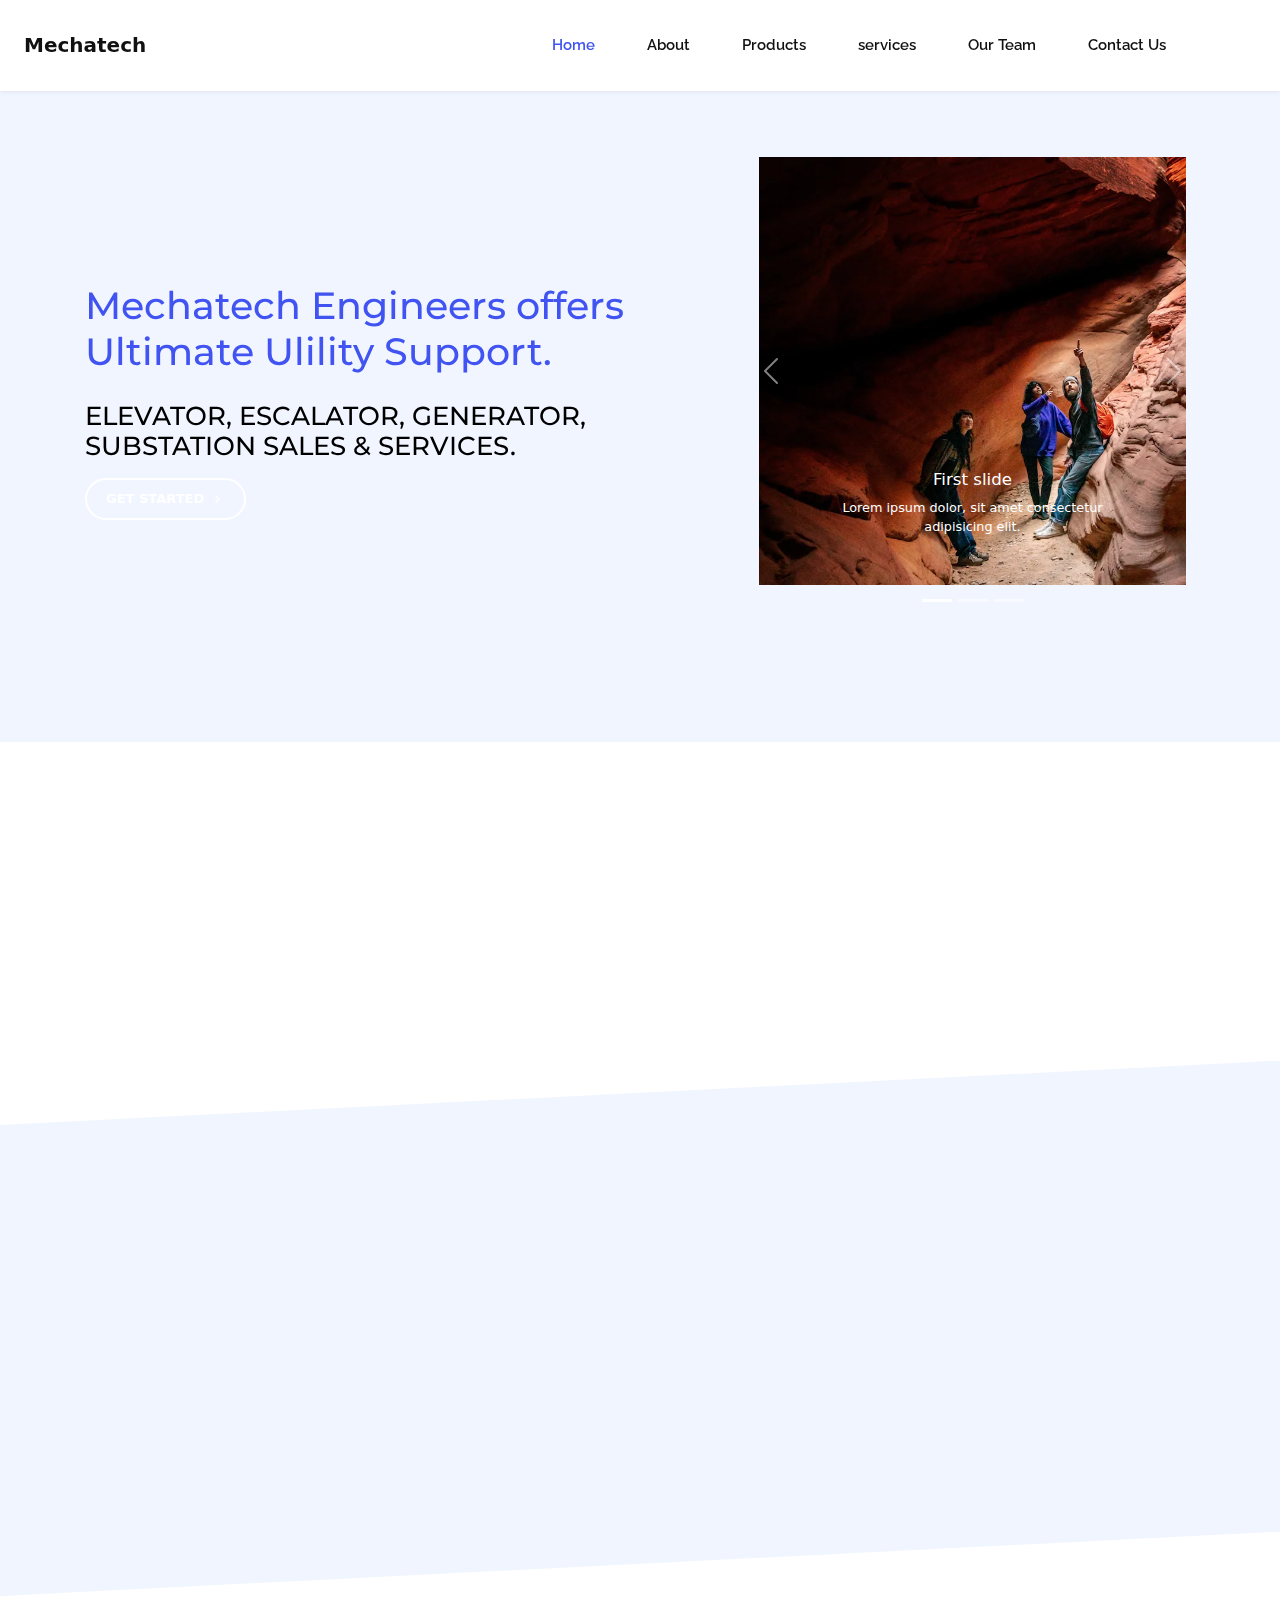
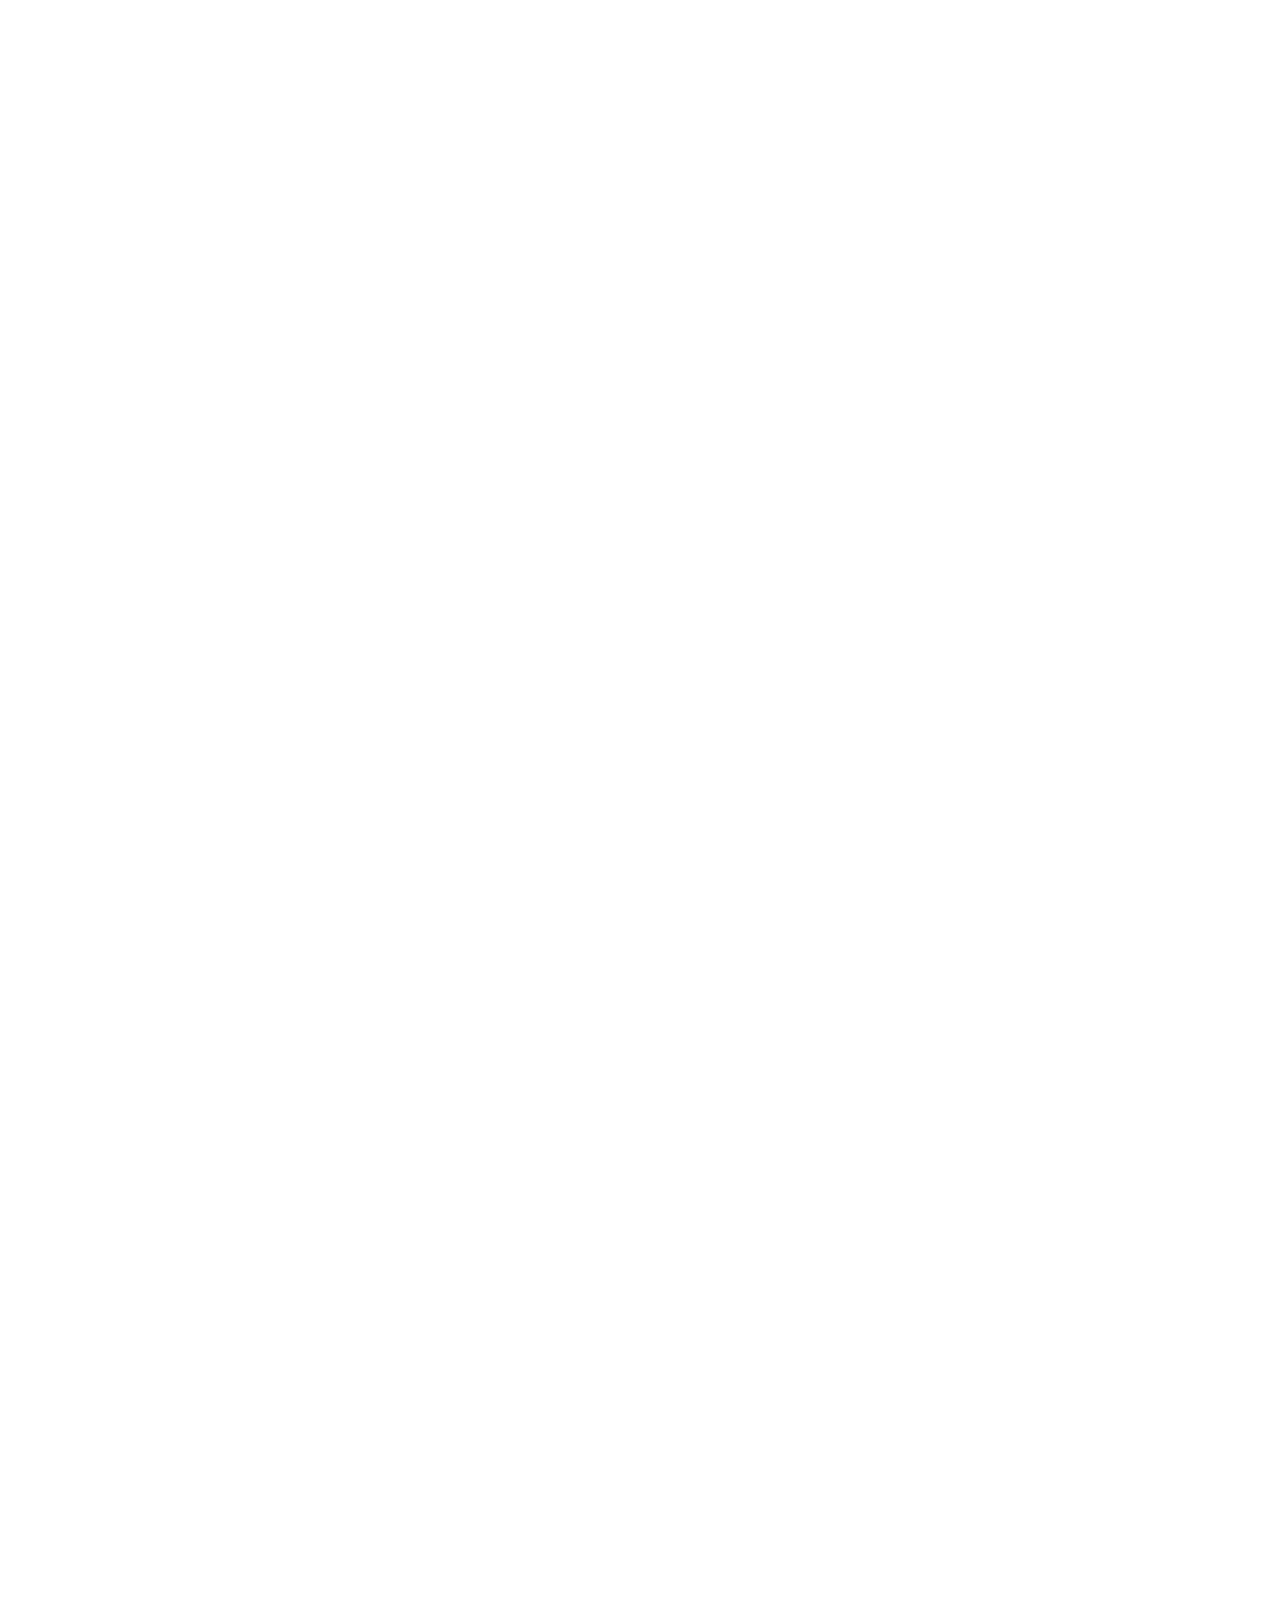
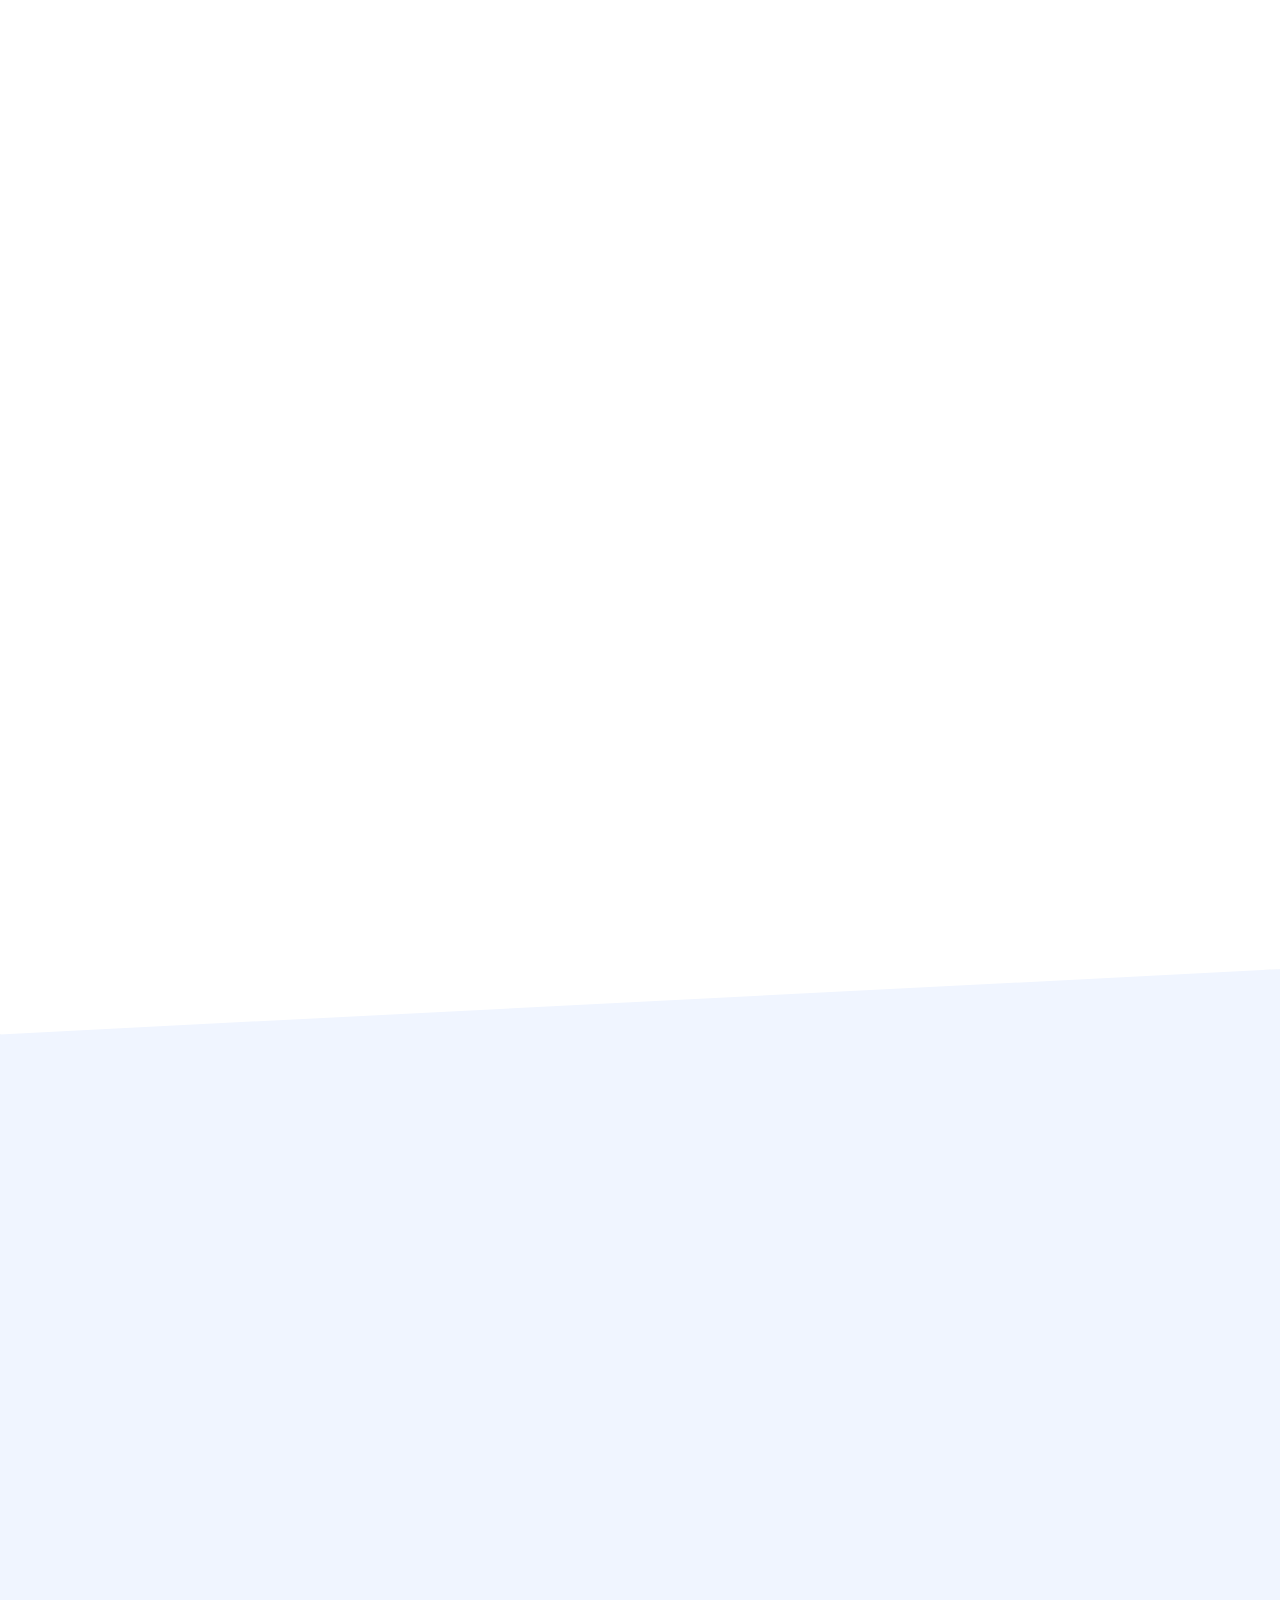
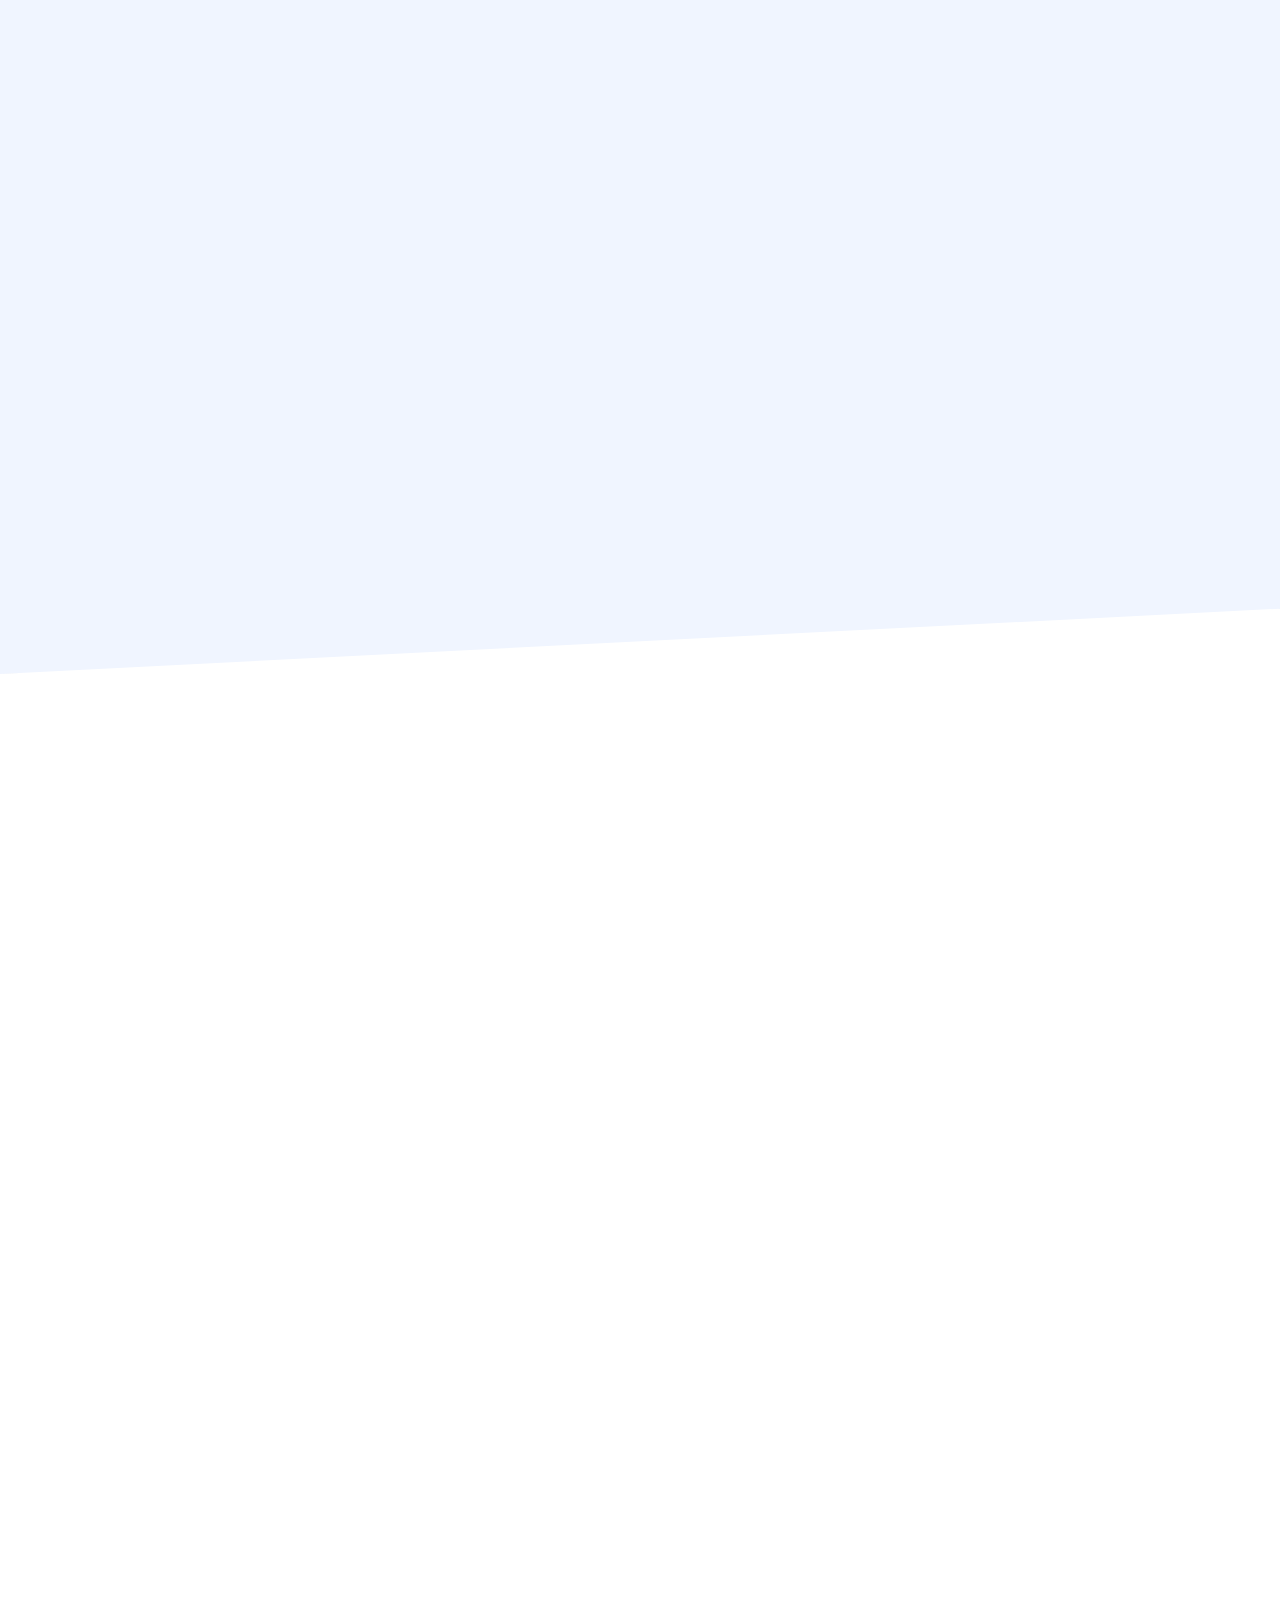
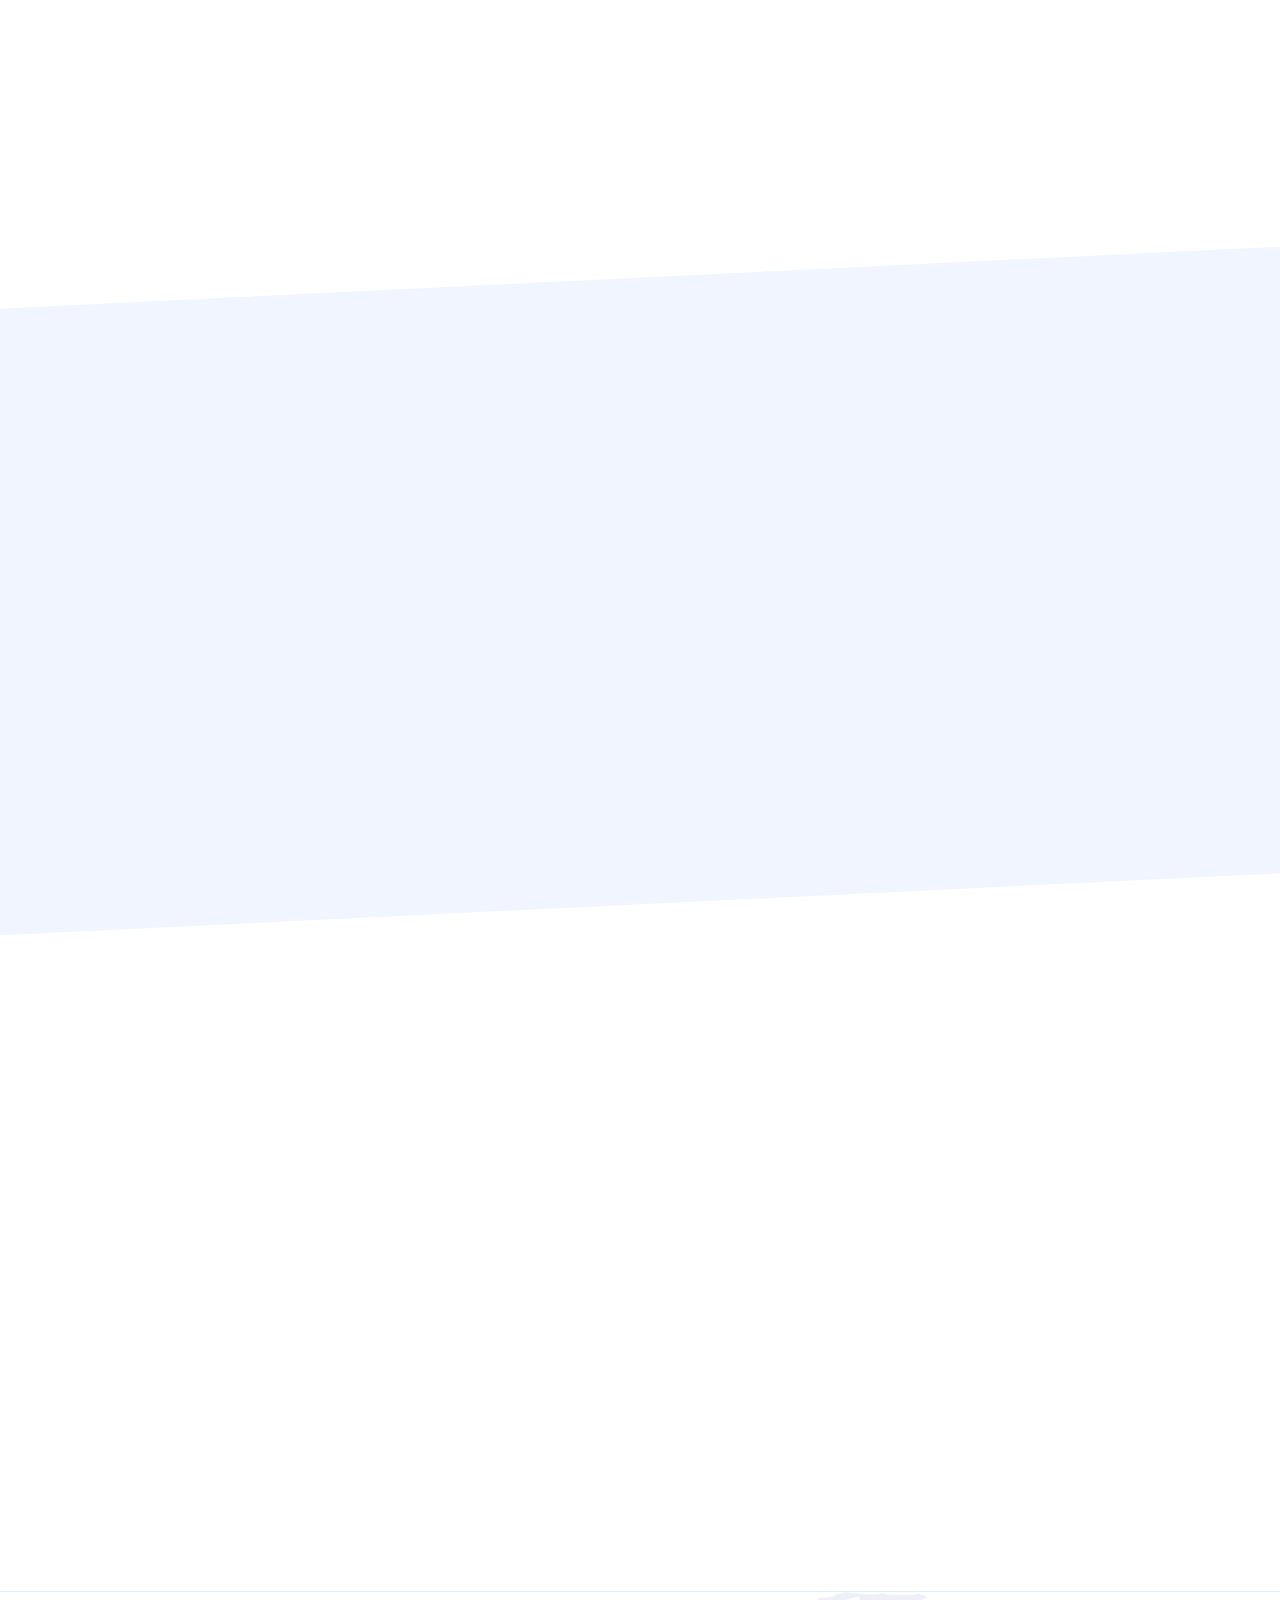
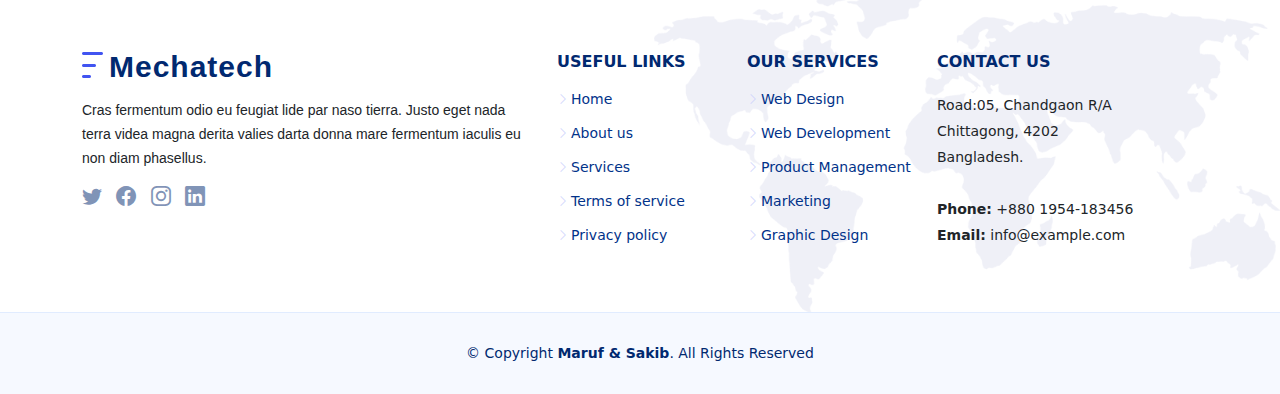
<file: frontpage.html>
<!doctype html>
<html lang="en">
  <head>
    <!-- Required meta tags -->
    <meta charset="utf-8">
    <meta name="viewport" content="width=device-width, initial-scale=1, shrink-to-fit=no">

    <!-- Bootstrap CSS -->
    <link rel="stylesheet" href="/assets/css/styles.css">
    <link rel="stylesheet" href="https://fonts.googleapis.com/css?family=Montserrat|Ubuntu" />
    <link rel="stylesheet" href="https://cdn.jsdelivr.net/npm/bootstrap@4.0.0/dist/css/bootstrap.min.css" integrity="sha384-Gn5384xqQ1aoWXA+058RXPxPg6fy4IWvTNh0E263XmFcJlSAwiGgFAW/dAiS6JXm" crossorigin="anonymous">
    <link rel="stylesheet" href="https://cdnjs.cloudflare.com/ajax/libs/font-awesome/6.1.1/css/all.min.css" integrity="sha512-KfkfwYDsLkIlwQp6LFnl8zNdLGxu9YAA1QvwINks4PhcElQSvqcyVLLD9aMhXd13uQjoXtEKNosOWaZqXgel0g==" crossorigin="anonymous" referrerpolicy="no-referrer" />
    <!-- Favicons -->
    <link href="assets/img/favicon.png" rel="icon">
    <link href="assets/img/apple-touch-icon.png" rel="apple-touch-icon">

    <!-- Google Fonts -->
    <link href="https://fonts.googleapis.com/css?family=Open+Sans:300,300i,400,400i,600,600i,700,700i|Raleway:300,300i,400,400i,500,500i,600,600i,700,700i|Poppins:300,300i,400,400i,500,500i,600,600i,700,700i" rel="stylesheet">

    <!-- Vendor CSS Files -->
    <link href="assets/vendor/aos/aos.css" rel="stylesheet">
    <link href="assets/vendor/bootstrap/css/bootstrap.min.css" rel="stylesheet">
    <link href="assets/vendor/bootstrap-icons/bootstrap-icons.css" rel="stylesheet">
    <link href="assets/vendor/boxicons/css/boxicons.min.css" rel="stylesheet">
    <link href="assets/vendor/glightbox/css/glightbox.min.css" rel="stylesheet">
    <link href="assets/vendor/remixicon/remixicon.css" rel="stylesheet">
    <link href="assets/vendor/swiper/swiper-bundle.min.css" rel="stylesheet">

    <!-- Template Main CSS File -->
    <title>Hello, world!</title>
  </head>
  <body>

    <!-- Optional JavaScript -->
    <!-- jQuery first, then Popper.js, then Bootstrap JS -->
    <script src="https://code.jquery.com/jquery-3.2.1.slim.min.js" integrity="sha384-KJ3o2DKtIkvYIK3UENzmM7KCkRr/rE9/Qpg6aAZGJwFDMVNA/GpGFF93hXpG5KkN" crossorigin="anonymous"></script>
    <script src="https://cdn.jsdelivr.net/npm/popper.js@1.12.9/dist/umd/popper.min.js" integrity="sha384-ApNbgh9B+Y1QKtv3Rn7W3mgPxhU9K/ScQsAP7hUibX39j7fakFPskvXusvfa0b4Q" crossorigin="anonymous"></script>
    <script src="https://cdn.jsdelivr.net/npm/bootstrap@4.0.0/dist/js/bootstrap.min.js" integrity="sha384-JZR6Spejh4U02d8jOt6vLEHfe/JQGiRRSQQxSfFWpi1MquVdAyjUar5+76PVCmYl" crossorigin="anonymous"></script>
    <!-- Vendor JS Files -->
    <script src="assets/vendor/purecounter/purecounter.js"></script>
    <script src="assets/vendor/purecounter/purecounter_vanilla.js"></script>
    <script src="assets/vendor/aos/aos.js"></script>
    <script src="assets/vendor/bootstrap/js/bootstrap.bundle.min.js"></script>
    <script src="assets/vendor/glightbox/js/glightbox.min.js"></script>
    <script src="assets/vendor/isotope-layout/isotope.pkgd.min.js"></script>
    <script src="assets/vendor/swiper/swiper-bundle.min.js"></script>
    <script src="assets/vendor/php-email-form/validate.js"></script>

    <!-- Template Main JS File -->
    <script src="assets/js/main.js"></script>



    <!-- Nevbar here -->
    <section id="title">

        <!-- Nav Bar -->
        <div class="container-fluid">
          <nav class="navbar navbar-expand-lg fixed-top d-flex align-items-center p-4" style="background-color: #ffffff">
            <a href="#title" class="navbar-brand" style="color: #111111;">Mechatech</a>
            <button class="navbar-toggler" type="button" data-bs-toggle="collapse" data-bs-target="#navbarTogglerDemo02" aria-controls="navbarTogglerDemo02" aria-expanded="false" aria-label="Toggle navigation">
              <span class="navbar-toggler-icon"></span>
            </button>
            
            <div class="collapse navbar-collapse" id="navbarTogglerDemo02">
                <ul class="navbar-nav ml-auto">
                  <li class="nav-item">
                    <a href="#title" class="nav-link scrollto active">Home</a>
                  </li>
                  <li class="nav-item">
                    <a href="#about" class="nav-link scrollto">About</a>
                  </li>
                  <li class="nav-item">
                    <a href="#product" class="nav-link scrollto">Products</a>
                  </li>
                  <li class="nav-item">
                    <a href="#services" class="nav-link scrollto">services</a>
                  </li>
                  <li class="nav-item">
                    <a href="#team" class="nav-link scrollto">Our Team</a>
                  </li>
                  <li class="nav-item">
                    <a href="#contact" class="nav-link scrollto">Contact Us</a>
                  </li>
                </ul>
            </div>
          </nav>
    
          <!-- Title -->
          <div class="container" id="start" data-aos="zoom-out" data-aos-delay="100">
            <div class="row no-gutters">
              <div class="content col-lg-7 h-25">
                <div class="content col">
                  <h1 class="content titleh1">Mechatech Engineers offers Ultimate Ulility Support.</h1>
                  <h2 class="content titleh2">ELEVATOR, ESCALATOR, GENERATOR, SUBSTATION SALES & SERVICES.</h2>
                  <a href="#about" class="btn btn-outline-light scrollto">Get Started<i class="bx bx-chevron-right"></i></a>
                </div>
              </div>
              <div class="col-lg-5 col-md-12 dogimg-div">
                  <div id="carouselExampleIndicators" class="carousel slide" data-ride="carousel">
                      <ol class="carousel-indicators">
                        <li data-target="#carouselExampleIndicators" data-slide-to="0" class="active"></li>
                        <li data-target="#carouselExampleIndicators" data-slide-to="1"></li>
                        <li data-target="#carouselExampleIndicators" data-slide-to="2"></li>
                      </ol>
                      <div class="carousel-inner">
                        <div class="carousel-item active">
                          <img class="d-block w-100" src="/assets/img/images/image (6).webp" alt="First slide">
                          <div class="carousel-caption d-none d-md-block" style="margin-bottom: 2vw;">
                            <h5 style="font-size: 1.3vw;">First slide</h5>
                            <p style="font-size: 1vw;">Lorem ipsum dolor, sit amet consectetur adipisicing elit.</p>
                          </div>
                        </div>
                        <div class="carousel-item">
                          <img class="d-block w-100" src="/assets/img/images/image (6).webp" alt="Second slide">
                          <div class="carousel-caption d-none d-md-block" style="margin-bottom: 2vw;">
                            <h5 style="font-size: 1.3vw;">Second slide</h5>
                            <p style="font-size: 1vw;">Lorem ipsum dolor, sit amet consectetur adipisicing elit.</p>
                          </div>
                        </div>
                        <div class="carousel-item">
                          <img class="d-block w-100" src="/assets/img/images/image (6).webp" alt="Third slide">
                          <div class="carousel-caption d-none d-md-block" style="margin-bottom: 2vw;">
                            <h5 style="font-size: 1.3vw;">Third slide</h5>
                            <p style="font-size: 1vw;">Lorem ipsum dolor, sit amet consectetur adipisicing elit.</p>
                          </div>
                        </div>
                      </div>
                      <a class="carousel-control-prev" href="#carouselExampleIndicators" role="button" data-slide="prev">
                        <span class="carousel-control-prev-icon" aria-hidden="true"></span>
                        <span class="sr-only"></span>
                      </a>
                      <a class="carousel-control-next" href="#carouselExampleIndicators" role="button" data-slide="next">
                        <span class="carousel-control-next-icon" aria-hidden="true"></span>
                        <span class="sr-only"></span>
                      </a>
                  </div>
              </div>
            </div>
          </div>
        </div>
      </section>

      <!-- Our Clients -->
      <section id="clients" class="clients">

        <div class="container" data-aos="fade-up">
  
          <header class="section-header">
            <h2>Our Clients</h2>
            <p>Lorem ipsum dolor sit.</p>
          </header>
  
          <div class="clients-slider swiper">
            <div class="swiper-wrapper align-items-center">
              <div class="swiper-slide"><img src="assets/img/clients/client-1.png" class="img-fluid" alt=""></div>
              <div class="swiper-slide"><img src="assets/img/clients/client-2.png" class="img-fluid" alt=""></div>
              <div class="swiper-slide"><img src="assets/img/clients/client-3.png" class="img-fluid" alt=""></div>
              <div class="swiper-slide"><img src="assets/img/clients/client-4.png" class="img-fluid" alt=""></div>
              <div class="swiper-slide"><img src="assets/img/clients/client-5.png" class="img-fluid" alt=""></div>
              <div class="swiper-slide"><img src="assets/img/clients/client-6.png" class="img-fluid" alt=""></div>
              <div class="swiper-slide"><img src="assets/img/clients/client-7.png" class="img-fluid" alt=""></div>
              <div class="swiper-slide"><img src="assets/img/clients/client-8.png" class="img-fluid" alt=""></div>
            </div>
            <div class="swiper-pagination"></div>
          </div>
        </div>
  
      </section>

      <!-- about us -->
      <section id="about" class="about">
        <div class="container blackbg" id="aboutus" data-aos="fade-up">
          <div class="row no-gutters">
            <div class=" content col-xl-5 d-flex align-items-stretch" id="content">
              <div class="content">
                <h3>Lorem, ipsum dolor sit amet consectetur adipisicing elit.</h3>
                <p>Lorem ipsum dolor sit amet consectetur adipisicing elit. Molestias aut ducimus praesentium eaque, fugit corrupti maiores natus. Minus provident placeat modi? Quisquam dolorum animi quia!</p>
                <a href="#" class="btn scrollto"><span>About us</span><i class="bx bx-chevron-right"></i></a>
              </div>
            </div>
            <div class="col-xl-7 d-flex align-items-stretch" id="column2" style="margin: 0vw 0 0 0;">
              <div class="icon-boxes d-flex flex-column justify-content-center">
                <div class="row">
                  <div class="col-md-6 icon-box" data-aos="fade-up" data-aos-delay="100">
                    <i class="bx bx-receipt" style="color: #4154f1;"></i>
                    <h4>Corporis voluptates sit</h4>
                    <p>Consequuntur sunt aut quasi enim aliquam quae harum pariatur laboris nisi ut aliquip</p>
                  </div>
                  <div class="col-md-6 icon-box" data-aos="fade-up" data-aos-delay="200">
                    <i class="bx bx-cube-alt" style="color: #ee6c20;"></i>
                    <h4>Ullamco laboris nisi</h4>
                    <p>Excepteur sint occaecat cupidatat non proident, sunt in culpa qui officia deserunt</p>
                  </div>
                  <div class="col-md-6 icon-box" data-aos="fade-up" data-aos-delay="300">
                    <i class="bx bx-images" style="color: #15be56;"></i>
                    <h4>Labore consequatur</h4>
                    <p>Aut suscipit aut cum nemo deleniti aut omnis. Doloribus ut maiores omnis facere</p>
                  </div>
                  <div class="col-md-6 icon-box" data-aos="fade-up" data-aos-delay="400">
                    <i class="bx bx-shield" style="color: #bb0852;"></i>
                    <h4>Beatae veritatis</h4>
                    <p>Expedita veritatis consequuntur nihil tempore laudantium vitae denat pacta</p>
                  </div>
                </div>
              </div>
            </div>
          </div>
        </div>
      </section>

      <!-- our values -->
      <section id="values" class="values" style="margin-top: 3%;">

        <div class="container" data-aos="fade-up" style="margin-bottom: 2%;">
  
          <header class="section-header text-center">
            <h2>Our Values</h2>
            <p>Lorem ipsum dolor sit amet consectetur.</p>
          </header>
  
          <div class="row text-center">
  
            <div class="col-lg-4 mt-4 mt-lg-0" data-aos="fade-up" data-aos-delay="200">
              <div class="card border-0">
                <img src="/assets/img/images/marketing-team-setting-up-product-advertisement.jpg" class="card-img-top img-fluid" alt="">
                <div class="card-body">
                  <h3>Lorem ipsum dolor sit amet.</h3>
                <p>Lorem ipsum dolor sit amet, consectetur adipisicing elit. Vero dolorum consectetur veniam?</p>
                </div>
              </div>
            </div>
  
            <div class="col-lg-4 mt-4 mt-lg-0" data-aos="fade-up" data-aos-delay="400">
              <div class="card border-0">
                <img src="/assets/img/images/employee-discussing-strategy-in-the-office.jpg" class="card-img-top img-fluid" alt="">
                <div class="card-body">
                  <h3>Lorem ipsum dolor sit.</h3>
                  <p>Lorem ipsum dolor sit amet, consectetur adipisicing elit. Debitis laborum recusandae voluptates.</p>
                </div>              
              </div>
            </div>
  
            <div class="col-lg-4 mt-4 mt-lg-0" data-aos="fade-up" data-aos-delay="600">
              <div class="card border-0">
                <img src="/assets/img/images/employees-busy-in-the-office.jpg" class="card-img-top img-fluid" alt="">
                <div class="card-body">
                  <h3>Lorem ipsum dolor sit.</h3>
                  <p>Lorem ipsum dolor sit amet consectetur adipisicing elit. Incidunt porro asperiores explicabo?</p>
                </div>
              </div>
            </div>
  
          </div>
  
        </div>
  
      </section>


      <!-- counts -->

      <section class="counts" id="counts">
        <div class="container" data-aos="fade-up">
          <div class="row gy-4">

            <div class="col-lg-3 col-md-6">
              <div class="count-box">
                <i class="bi bi-emoji-smile" style="color: #4154f1;"></i>
                <div>
                  <span data-purecounter-start="0" data-purecounter-end="255" data-purecounter-duration="1" class="purecounter"></span>
                  <p>Happy Clients</p>
                </div>
              </div>
            </div>
            <div class="col-lg-3 col-md-6">
              <div class="count-box">
                <i class="bi bi-journal-richtext" style="color: #ee6c20;"></i>
                <div>
                  <span data-purecounter-start="0" data-purecounter-end="521" data-purecounter-duration="1" class="purecounter"></span>
                  <p>Projects</p>
                </div>
              </div>
            </div>
  
            <div class="col-lg-3 col-md-6">
              <div class="count-box">
                <i class="bi bi-headset"  style="color: #15be56;"></i>
                <div>
                  <span data-purecounter-start="0" data-purecounter-end="1463" data-purecounter-duration="1" class="purecounter"></span>
                  <p>Hours Of Support</p>
                </div>
              </div>
            </div>
  
            <div class="col-lg-3 col-md-6">
              <div class="count-box">
                <i class="bi bi-people" style="color: #bb0852;"></i>
                <div>
                  <span data-purecounter-start="0" data-purecounter-end="15" data-purecounter-duration="1" class="purecounter"></span>
                  <p>Hard Workers</p>
                </div>
              </div>
            </div>

          </div>
        </div>
      </section>

      <!-- our product -->
      <section id="product" class="product">

        <div class="container" data-aos="fade-up">
  
          <header class="section-header">
            <h2>Our Products</h2>
            <p>Check Our Products</p>
          </header>
  
          <div class="row" data-aos="fade-up" data-aos-delay="100">
            <div class="col-lg-12 d-flex justify-content-center">
              <ul id="product-flters">
                <li data-filter="*" class="filter-active">All</li>
                <li data-filter=".filter-pump">Pump</li>
                <li data-filter=".filter-tower">Tower</li>
                <li data-filter=".filter-blower">Blower</li>
                <li data-filter=".filter-ipump">Industrial Pump</li>
                <li data-filter=".filter-fpump">Fire Fighting Pump</li>
                <li data-filter=".filter-compressor">Screw Compressor</li>
                <li data-filter=".filter-ctower">Cooling Tower</li>
                <li data-filter=".filter-rblower">Roots Blower</li>
                <li data-filter=".filter-diffuser">Air Diffuser</li>
                <li data-filter=".filter-spump">Borehole Submersible Pump</li>
                <li data-filter=".filter-etpwtp">ETP & WTP Chemicals and Equipments</li>
              </ul>
            </div>
          </div>
  
          <div class="row gy-4 product-container" data-aos="fade-up" data-aos-delay="200">
  
            <div class="col-lg-4 col-md-6 product-item filter-pump">
              <div class="product-wrap">
                <img src="assets/img/portfolio/portfolio-1.jpg" class="img-fluid" alt="">
                <div class="product-info">
                  <h4>App 1</h4>
                  <p>App</p>
                  <div class="product-links">
                    <a href="assets/img/portfolio/portfolio-1.jpg" data-gallery="productGallery" class="product-lightbox" title="App 1"><i class="bi bi-plus"></i></a>
                    <a href="portfolio-details.html" title="More Details"><i class="bi bi-link"></i></a>
                  </div>
                </div>
              </div>
            </div>
  
            <div class="col-lg-4 col-md-6 product-item filter-tower">
              <div class="product-wrap">
                <img src="assets/img/portfolio/portfolio-2.jpg" class="img-fluid" alt="">
                <div class="product-info">
                  <h4>Web 3</h4>
                  <p>Web</p>
                  <div class="product-links">
                    <a href="assets/img/portfolio/portfolio-2.jpg" data-gallery="productGallery" class="product-lightbox" title="Web 3"><i class="bi bi-plus"></i></a>
                    <a href="portfolio-details.html" title="More Details"><i class="bi bi-link"></i></a>
                  </div>
                </div>
              </div>
            </div>
  
            <div class="col-lg-4 col-md-6 product-item filter-pump">
              <div class="product-wrap">
                <img src="assets/img/portfolio/portfolio-3.jpg" class="img-fluid" alt="">
                <div class="product-info">
                  <h4>App 2</h4>
                  <p>App</p>
                  <div class="product-links">
                    <a href="assets/img/portfolio/portfolio-3.jpg" data-gallery="productGallery" class="product-lightbox" title="App 2"><i class="bi bi-plus"></i></a>
                    <a href="portfolio-details.html" title="More Details"><i class="bi bi-link"></i></a>
                  </div>
                </div>
              </div>
            </div>
  
            <div class="col-lg-4 col-md-6 product-item filter-blower">
              <div class="product-wrap">
                <img src="assets/img/portfolio/portfolio-4.jpg" class="img-fluid" alt="">
                <div class="product-info">
                  <h4>Card 2</h4>
                  <p>Card</p>
                  <div class="product-links">
                    <a href="assets/img/portfolio/portfolio-4.jpg" data-gallery="productGallery" class="product-lightbox" title="Card 2"><i class="bi bi-plus"></i></a>
                    <a href="portfolio-details.html" title="More Details"><i class="bi bi-link"></i></a>
                  </div>
                </div>
              </div>
            </div>
  
            <div class="col-lg-4 col-md-6 product-item filter-tower">
              <div class="product-wrap">
                <img src="assets/img/portfolio/portfolio-5.jpg" class="img-fluid" alt="">
                <div class="product-info">
                  <h4>Web 2</h4>
                  <p>Web</p>
                  <div class="product-links">
                    <a href="assets/img/portfolio/portfolio-5.jpg" data-gallery="productGallery" class="product-lightbox" title="Web 2"><i class="bi bi-plus"></i></a>
                    <a href="portfolio-details.html" title="More Details"><i class="bi bi-link"></i></a>
                  </div>
                </div>
              </div>
            </div>
  
            <div class="col-lg-4 col-md-6 product-item filter-pump">
              <div class="product-wrap">
                <img src="assets/img/portfolio/portfolio-6.jpg" class="img-fluid" alt="">
                <div class="product-info">
                  <h4>App 3</h4>
                  <p>App</p>
                  <div class="product-links">
                    <a href="assets/img/portfolio/portfolio-6.jpg" data-gallery="productGallery" class="product-lightbox" title="App 3"><i class="bi bi-plus"></i></a>
                    <a href="portfolio-details.html" title="More Details"><i class="bi bi-link"></i></a>
                  </div>
                </div>
              </div>
            </div>
  
            <div class="col-lg-4 col-md-6 product-item filter-blower">
              <div class="product-wrap">
                <img src="assets/img/portfolio/portfolio-7.jpg" class="img-fluid" alt="">
                <div class="product-info">
                  <h4>Card 1</h4>
                  <p>Card</p>
                  <div class="product-links">
                    <a href="assets/img/portfolio/portfolio-7.jpg" data-gallery="productGallery" class="product-lightbox" title="Card 1"><i class="bi bi-plus"></i></a>
                    <a href="portfolio-details.html" title="More Details"><i class="bi bi-link"></i></a>
                  </div>
                </div>
              </div>
            </div>
  
            <div class="col-lg-4 col-md-6 product-item filter-blower">
              <div class="product-wrap">
                <img src="assets/img/portfolio/portfolio-8.jpg" class="img-fluid" alt="">
                <div class="product-info">
                  <h4>Card 3</h4>
                  <p>Card</p>
                  <div class="product-links">
                    <a href="assets/img/portfolio/portfolio-8.jpg" data-gallery="productGallery" class="product-lightbox" title="Card 3"><i class="bi bi-plus"></i></a>
                    <a href="portfolio-details.html" title="More Details"><i class="bi bi-link"></i></a>
                  </div>
                </div>
              </div>
            </div>
  
            <div class="col-lg-4 col-md-6 product-item filter-pump filter-ipump">
              <div class="product-wrap">
                <img src="assets/img/portfolio/portfolio-9.jpg" class="img-fluid" alt="">
                <div class="product-info">
                  <h4>Web 3</h4>
                  <p>Web</p>
                  <div class="product-links">
                    <a href="assets/img/portfolio/portfolio-9.jpg" data-gallery="productGallery" class="product-lightbox" title="Web 3"><i class="bi bi-plus"></i></a>
                    <a href="portfolio-details.html" title="More Details"><i class="bi bi-link"></i></a>
                  </div>
                </div>
              </div>
            </div>

            <div class="col-lg-4 col-md-6 product-item filter-pump filter-fpump">
              <div class="product-wrap">
                <img src="assets/img/portfolio/portfolio-7.jpg" class="img-fluid" alt="">
                <div class="product-info">
                  <h4>Web 3</h4>
                  <p>Web</p>
                  <div class="product-links">
                    <a href="assets/img/portfolio/portfolio-7.jpg" data-gallery="productGallery" class="product-lightbox" title="Web 3"><i class="bi bi-plus"></i></a>
                    <a href="portfolio-details.html" title="More Details"><i class="bi bi-link"></i></a>
                  </div>
                </div>
              </div>
            </div>

            <div class="col-lg-4 col-md-6 product-item filter-compressor">
              <div class="product-wrap">
                <img src="assets/img/portfolio/portfolio-8.jpg" class="img-fluid" alt="">
                <div class="product-info">
                  <h4>Web 3</h4>
                  <p>Web</p>
                  <div class="product-links">
                    <a href="assets/img/portfolio/portfolio-8.jpg" data-gallery="productGallery" class="product-lightbox" title="Web 3"><i class="bi bi-plus"></i></a>
                    <a href="portfolio-details.html" title="More Details"><i class="bi bi-link"></i></a>
                  </div>
                </div>
              </div>
            </div>

            <div class="col-lg-4 col-md-6 product-item filter-pump filter-spump">
              <div class="product-wrap">
                <img src="assets/img/portfolio/portfolio-9.jpg" class="img-fluid" alt="">
                <div class="product-info">
                  <h4>Web 3</h4>
                  <p>Web</p>
                  <div class="product-links">
                    <a href="assets/img/portfolio/portfolio-9.jpg" data-gallery="productGallery" class="product-lightbox" title="Web 3"><i class="bi bi-plus"></i></a>
                    <a href="portfolio-details.html" title="More Details"><i class="bi bi-link"></i></a>
                  </div>
                </div>
              </div>
            </div>
  
          </div>
  
        </div>
  
      </section>


      <!-- services -->
      <section class="services" id="services">
        <div class="container" data-aos="fade-up">
          <header class="section-header text-center">
            <h2>Services</h2>
            <p>Lorem ipsum dolor sit amet consectetur adipisicing elit.</p>
          </header>

          <div class="row gy-4">
            <div class="col-lg-4 col-md-6" data-aos="fade-up" data-aos-delay="200">
              <div class="service-box blue text-center">
                <i class="ri-discuss-line icon"></i>
                <h3>Lorem, ipsum.</h3>
                <p>Lorem ipsum dolor, sit amet consectetur adipisicing elit. Culpa omnis perferendis tenetur corporis sapiente? Itaque explicabo consequatur saepe!</p>
                <a href="#" class="read-more"><span>Read More</span><i class="bi bi-arrow-right"></i></a>
              </div>
            </div>

            <div class="col-lg-4 col-md-6" data-aos="fade-up" data-aos-delay="300">
              <div class="service-box orange text-center">
                <i class="ri-discuss-line icon"></i>
                <h3>Lorem, ipsum.</h3>
                <p>Lorem ipsum dolor, sit amet consectetur adipisicing elit. Culpa omnis perferendis tenetur corporis sapiente? Itaque explicabo consequatur saepe!</p>
                <a href="#" class="read-more"><span>Read More</span><i class="bi bi-arrow-right"></i></a>
              </div>
            </div>

            <div class="col-lg-4 col-md-6" data-aos="fade-up" data-aos-delay="400">
              <div class="service-box green text-center">
                <i class="ri-discuss-line icon"></i>
                <h3>Lorem, ipsum.</h3>
                <p>Lorem ipsum dolor, sit amet consectetur adipisicing elit. Culpa omnis perferendis tenetur corporis sapiente? Itaque explicabo consequatur saepe!</p>
                <a href="#" class="read-more"><span>Read More</span><i class="bi bi-arrow-right"></i></a>
              </div>
            </div>

            <div class="col-lg-4 col-md-6" data-aos="fade-up" data-aos-delay="500">
              <div class="service-box red text-center">
                <i class="ri-discuss-line icon"></i>
                <h3>Lorem, ipsum.</h3>
                <p>Lorem ipsum dolor, sit amet consectetur adipisicing elit. Culpa omnis perferendis tenetur corporis sapiente? Itaque explicabo consequatur saepe!</p>
                <a href="#" class="read-more"><span>Read More</span><i class="bi bi-arrow-right"></i></a>
              </div>
            </div>

            <div class="col-lg-4 col-md-6" data-aos="fade-up" data-aos-delay="600">
              <div class="service-box purple text-center">
                <i class="ri-discuss-line icon"></i>
                <h3>Lorem, ipsum.</h3>
                <p>Lorem ipsum dolor, sit amet consectetur adipisicing elit. Culpa omnis perferendis tenetur corporis sapiente? Itaque explicabo consequatur saepe!</p>
                <a href="#" class="read-more"><span>Read More</span><i class="bi bi-arrow-right"></i></a>
              </div>
            </div>

            <div class="col-lg-4 col-md-6" data-aos="fade-up" data-aos-delay="700">
              <div class="service-box pink text-center">
                <i class="ri-discuss-line icon"></i>
                <h3>Lorem, ipsum.</h3>
                <p>Lorem ipsum dolor, sit amet consectetur adipisicing elit. Culpa omnis perferendis tenetur corporis sapiente? Itaque explicabo consequatur saepe!</p>
                <a href="#" class="read-more"><span>Read More</span><i class="bi bi-arrow-right"></i></a>
              </div>
            </div>
          </div>
        </div>
      </section>


      <!-- Clients Review -->
      <section id="review" class="review">
        <div class="container" data-aos="fade-up">
          <div class="section-header">
            <h2>Clients Review</h2>
            <p>What they are saying about us</p>
          </div>
  
          <div class="review-slider swiper" data-aos="fade-up" data-aos-delay="100">
            <div class="swiper-wrapper">
  
              <div class="swiper-slide">
                <div class="review-wrap">
                  <div class="review-item">
                    <img src="/assets/img/review/avengers- (3).jpg" class="review-img" alt="">
                    <h3>Steve Rogers</h3>
                    <h4>Avenger - Canptain America</h4>
                    <p>
                      <i class="bx bxs-quote-alt-left quote-icon-left"></i>
                      Lorem ipsum, dolor sit amet consectetur adipisicing elit. Distinctio eos, aspernatur nihil voluptatem perspiciatis deserunt sit nulla odio qui, iusto, suscipit ipsa architecto voluptate nemo.
                      <i class="bx bxs-quote-alt-right quote-icon-right"></i>
                    </p>
                  </div>
                </div>
              </div>
  
              <div class="swiper-slide">
                <div class="review-wrap">
                  <div class="review-item">
                    <img src="assets/img/review/avengers- (2).jpg" class="review-img" alt="">
                    <h3>Natasha Romanoff</h3>
                    <h4>Avenger - Black Widow</h4>
                    <p>
                      <i class="bx bxs-quote-alt-left quote-icon-left"></i>
                      Lorem, ipsum dolor sit amet consectetur adipisicing elit. Hic dignissimos aliquam saepe eveniet sed rem, eligendi corporis accusamus itaque blanditiis placeat molestiae praesentium neque?
                      <i class="bx bxs-quote-alt-right quote-icon-right"></i>
                    </p>
                  </div>
                </div>
              </div>
  
              <div class="swiper-slide">
                <div class="review-wrap">
                  <div class="review-item">
                    <img src="assets/img/review/avengers- (4).jpg" class="review-img" alt="">
                    <h3>Thor Odinson</h3>
                    <h4>Avenger - God Of Thunder</h4>
                    <p>
                      <i class="bx bxs-quote-alt-left quote-icon-left"></i>
                      Lorem ipsum dolor sit amet consectetur adipisicing elit. Quasi unde placeat suscipit illo, alias, voluptatibus perferendis libero dolores eveniet sunt iure sapiente repellat voluptas lorem.
                      <i class="bx bxs-quote-alt-right quote-icon-right"></i>
                    </p>
                  </div>
                </div>
              </div>
  
              <div class="swiper-slide">
                <div class="review-wrap">
                  <div class="review-item">
                    <img src="assets/img/review/avengers- (6).jpg" class="review-img" alt="">
                    <h3>Tony Stark</h3>
                    <h4>Avenger - Iron Man</h4>
                    <p>
                      <i class="bx bxs-quote-alt-left quote-icon-left"></i>
                      Lorem ipsum dolor sit amet, consectetur adipisicing elit. Ut commodi optio, harum velit quas perferendis praesentium quibusdam deleniti ipsa voluptas unde quis omnis vitae! Lorem, ipsum.
                      <i class="bx bxs-quote-alt-right quote-icon-right"></i>
                    </p>
                  </div>
                </div>
              </div>
  
              <div class="swiper-slide">
                <div class="review-wrap">
                  <div class="review-item">
                    <img src="assets/img/review/avengers- (7).jpg" class="review-img" alt="">
                    <h3>Steven Strange</h3>
                    <h4>Sorcerer Supreme</h4>
                    <p>
                      <i class="bx bxs-quote-alt-left quote-icon-left"></i>
                      Lorem ipsum dolor sit amet consectetur adipisicing elit. Temporibus quis necessitatibus veritatis ab delectus molestias voluptatum eaque impedit nobis dolorum, ad eligendi sequi laboriosam!
                      <i class="bx bxs-quote-alt-right quote-icon-right"></i>
                    </p>
                  </div>
                </div>
              </div>
  
            </div>
            <div class="swiper-pagination"></div>
          </div>
  
        </div>
      </section>

      <!-- F.A.Q section -->
      <section class="faq" id="faq">
        <div class="container" data-aos="fade-up">
          <header class="section-header">
            <h2>F.A.Q</h2>
            <p>Frequently Asked Questions</p>
          </header>

          <div class="row">
            <div class="col-lg-6">
              <!-- F.A.Q list1 -->
              <div class="accordion accordion-flush" id="faqlist1">
                <div class="accordion-item">
                  <h2 class="accordion-header" id="faq-headingOne">
                    <button class="accordion-button collapsed" type="button" data-bs-toggle="collapse" data-bs-target="#faq-collapseOne" aria-expanded="false" aria-controls="faq-collapseOne">
                      Lorem ipsum dolor sit amet consectetur adipisicing?
                    </button>
                  </h2>
                  <div id="faq-collapseOne" class="accordion-collapse collapse" aria-labelledby="faq-headingOne" data-bs-parent="#faqlist1">
                    <div class="accordion-body">Placeholder content for this accordion, which is intended to demonstrate the <code>.accordion-flush</code> class. This is the first item's accordion body.</div>
                  </div>
                </div>
                <div class="accordion-item">
                  <h2 class="accordion-header" id="faq-headingTwo">
                    <button class="accordion-button collapsed" type="button" data-bs-toggle="collapse" data-bs-target="#faq-collapseTwo" aria-expanded="false" aria-controls="faq-collapseTwo">
                      Lorem ipsum dolor sit amet consectetur adipisicing elit?
                    </button>
                  </h2>
                  <div id="faq-collapseTwo" class="accordion-collapse collapse" aria-labelledby="faq-headingTwo" data-bs-parent="#faqlist1">
                    <div class="accordion-body">Placeholder content for this accordion, which is intended to demonstrate the <code>.accordion-flush</code> class. This is the second item's accordion body. Let's imagine this being filled with some actual content.</div>
                  </div>
                </div>
                <div class="accordion-item">
                  <h2 class="accordion-header" id="faq-headingThree">
                    <button class="accordion-button collapsed" type="button" data-bs-toggle="collapse" data-bs-target="#faq-collapseThree" aria-expanded="false" aria-controls="faq-collapseThree">
                      Lorem ipsum dolor sit amet consectetur adipisicing elit?
                    </button>
                  </h2>
                  <div id="faq-collapseThree" class="accordion-collapse collapse" aria-labelledby="faq-headingThree" data-bs-parent="#faqlist1">
                    <div class="accordion-body">Placeholder content for this accordion, which is intended to demonstrate the <code>.accordion-flush</code> class. This is the third item's accordion body. Nothing more exciting happening here in terms of content, but just filling up the space to make it look, at least at first glance, a bit more representative of how this would look in a real-world application.</div>
                  </div>
                </div>
              </div>
            </div>

            <div class="col-lg-6">
              <!-- F.A.Q list 2 -->
              <div class="accordion accordion-flush" id="faqlist2">
                <div class="accordion-item">
                  <h2 class="accordion-header" id="faq2-headingOne">
                    <button class="accordion-button collapsed" type="button" data-bs-toggle="collapse" data-bs-target="#faq2-collapseOne" aria-expanded="false" aria-controls="faq2-collapseOne">
                      Lorem ipsum dolor sit amet consectetur?
                    </button>
                  </h2>
                  <div id="faq2-collapseOne" class="accordion-collapse collapse" aria-labelledby="faq2-headingOne" data-bs-parent="#faqlist2">
                    <div class="accordion-body">Placeholder content for this accordion, which is intended to demonstrate the <code>.accordion-flush</code> class. This is the first item's accordion body.</div>
                  </div>
                </div>
                <div class="accordion-item">
                  <h2 class="accordion-header" id="faq2-headingTwo">
                    <button class="accordion-button collapsed" type="button" data-bs-toggle="collapse" data-bs-target="#faq2-collapseTwo" aria-expanded="false" aria-controls="faq2-collapseTwo">
                      Lorem, ipsum dolor sit amet consectetur adipisicing?
                    </button>
                  </h2>
                  <div id="faq2-collapseTwo" class="accordion-collapse collapse" aria-labelledby="flush-headingTwo" data-bs-parent="#faqlist2">
                    <div class="accordion-body">Placeholder content for this accordion, which is intended to demonstrate the <code>.accordion-flush</code> class. This is the second item's accordion body. Let's imagine this being filled with some actual content.</div>
                  </div>
                </div>
                <div class="accordion-item">
                  <h2 class="accordion-header" id="faq2-headingThree">
                    <button class="accordion-button collapsed" type="button" data-bs-toggle="collapse" data-bs-target="#faq2-collapseThree" aria-expanded="false" aria-controls="faq2-collapseThree">
                      Lorem ipsum dolor sit amet?
                    </button>
                  </h2>
                  <div id="faq2-collapseThree" class="accordion-collapse collapse" aria-labelledby="faq2-headingThree" data-bs-parent="#faqlist2">
                    <div class="accordion-body">Placeholder content for this accordion, which is intended to demonstrate the <code>.accordion-flush</code> class. This is the third item's accordion body. Nothing more exciting happening here in terms of content, but just filling up the space to make it look, at least at first glance, a bit more representative of how this would look in a real-world application.</div>
                  </div>
                </div>
              </div>
            </div>
          </div>
        </div>
      </section>


      <!-- Team Section -->
      <section id="team" class="team">

        <div class="container" data-aos="fade-up">
  
          <header class="section-header">
            <h2>Team</h2>
            <p>Our hard working team</p>
          </header>
  
          <div class="row gy-4">
  
            <div class="col-lg-3 col-md-6 d-flex align-items-stretch" data-aos="fade-up" data-aos-delay="100">
              <div class="member">
                <div class="member-img">
                  <img src="assets/img/team/jl (2).jpg" class="img-fluid" alt="">
                  <div class="social">
                    <a href=""><i class="bi bi-twitter"></i></a>
                    <a href=""><i class="bi bi-facebook"></i></a>
                    <a href=""><i class="bi bi-instagram"></i></a>
                    <a href=""><i class="bi bi-linkedin"></i></a>
                  </div>
                </div>
                <div class="member-info">
                  <h4>King Arther</h4>
                  <span>Justice League - Aquaman</span>
                </div>
              </div>
            </div>
  
            <div class="col-lg-3 col-md-6 d-flex align-items-stretch" data-aos="fade-up" data-aos-delay="200">
              <div class="member">
                <div class="member-img">
                  <img src="assets/img/team/jl (4).jpg" class="img-fluid" alt="">
                  <div class="social">
                    <a href=""><i class="bi bi-twitter"></i></a>
                    <a href=""><i class="bi bi-facebook"></i></a>
                    <a href=""><i class="bi bi-instagram"></i></a>
                    <a href=""><i class="bi bi-linkedin"></i></a>
                  </div>
                </div>
                <div class="member-info">
                  <h4>Diana Prince</h4>
                  <span>Justice League - Wonder Woman</span>
                </div>
              </div>
            </div>
  
            <div class="col-lg-3 col-md-6 d-flex align-items-stretch" data-aos="fade-up" data-aos-delay="300">
              <div class="member">
                <div class="member-img">
                  <img src="assets/img/team/jl (5).jpg" class="img-fluid" alt="">
                  <div class="social">
                    <a href=""><i class="bi bi-twitter"></i></a>
                    <a href=""><i class="bi bi-facebook"></i></a>
                    <a href=""><i class="bi bi-instagram"></i></a>
                    <a href=""><i class="bi bi-linkedin"></i></a>
                  </div>
                </div>
                <div class="member-info">
                  <h4>Bruce Wayne</h4>
                  <span>Justice League - Batman</span>
                </div>
              </div>
            </div>
  
            <div class="col-lg-3 col-md-6 d-flex align-items-stretch" data-aos="fade-up" data-aos-delay="400">
              <div class="member">
                <div class="member-img">
                  <img src="assets/img/team/jl (6).jpg" class="img-fluid" alt="">
                  <div class="social">
                    <a href=""><i class="bi bi-twitter"></i></a>
                    <a href=""><i class="bi bi-facebook"></i></a>
                    <a href=""><i class="bi bi-instagram"></i></a>
                    <a href=""><i class="bi bi-linkedin"></i></a>
                  </div>
                </div>
                <div class="member-info">
                  <h4>Clark Kent</h4>
                  <span>Justice League - Superman</span>
                </div>
              </div>
            </div>
  
          </div>
  
        </div>
  
      </section>

      <!-- Contact -->
      <section id="contact" class="contact">

        <div class="container" data-aos="fade-up">
  
          <header class="section-header">
            <h2>Contact</h2>
            <p>Contact Us</p>
          </header>
  
          <div class="row gy-4">
  
            <div class="col-lg-6">
  
              <div class="row gy-4">
                <div class="col-md-6">
                  <div class="info-box">
                    <i class="bi bi-geo-alt"></i>
                    <h3>Address</h3>
                    <p>Road:05, Chandgaon R/A<br>Chittagong, 4202</p>
                  </div>
                </div>
                <div class="col-md-6">
                  <div class="info-box">
                    <i class="bi bi-telephone"></i>
                    <h3>Call Us</h3>
                    <p>+880 1954-183456<br>+880 1546-258147</p>
                  </div>
                </div>
                <div class="col-md-6">
                  <div class="info-box">
                    <i class="bi bi-envelope"></i>
                    <h3>Email Us</h3>
                    <p>info@example.com<br>contact@example.com</p>
                  </div>
                </div>
                <div class="col-md-6">
                  <div class="info-box">
                    <i class="bi bi-clock"></i>
                    <h3>Open Hours</h3>
                    <p>saturday - Thursday<br>9:00AM - 05:00PM</p>
                  </div>
                </div>
              </div>
  
            </div>
  
            <div class="col-lg-6">
              <form action="forms/contact.php" method="post" class="php-email-form">
                <div class="row gy-4">
  
                  <div class="col-md-6">
                    <input type="text" name="name" class="form-control" placeholder="Your Name" required>
                  </div>
  
                  <div class="col-md-6 ">
                    <input type="email" class="form-control" name="email" placeholder="Your Email" required>
                  </div>
  
                  <div class="col-md-12">
                    <input type="text" class="form-control" name="subject" placeholder="Subject" required>
                  </div>
  
                  <div class="col-md-12">
                    <textarea class="form-control" name="message" rows="6" placeholder="Message" required></textarea>
                  </div>
  
                  <div class="col-md-12 text-center">
                    <div class="loading">Loading</div>
                    <div class="error-message"></div>
                    <div class="sent-message">Your message has been sent. Thank you!</div>
  
                    <button type="submit">Send Message</button>
                  </div>
  
                </div>
              </form>
  
            </div>
  
          </div>
  
        </div>
  
      </section>

      <!-- Footer -->
      <footer id="footer" class="footer">
    
        <div class="footer-top">
          <div class="container">
            <div class="row gy-4">
              <div class="col-lg-5 col-md-12 footer-info">
                <a href="/frontpage.html" class="logo d-flex align-items-center">
                  <img src="assets/img/logo.png" alt="">
                  <span>Mechatech</span>
                </a>
                <p>Cras fermentum odio eu feugiat lide par naso tierra. Justo eget nada terra videa magna derita valies darta donna mare fermentum iaculis eu non diam phasellus.</p>
                <div class="social-links mt-3">
                  <a href="#" class="twitter"><i class="bi bi-twitter"></i></a>
                  <a href="#" class="facebook"><i class="bi bi-facebook"></i></a>
                  <a href="#" class="instagram"><i class="bi bi-instagram"></i></a>
                  <a href="#" class="linkedin"><i class="bi bi-linkedin"></i></a>
                </div>
              </div>
    
              <div class="col-lg-2 col-6 footer-links">
                <h4>Useful Links</h4>
                <ul>
                  <li><i class="bi bi-chevron-right"></i> <a href="#">Home</a></li>
                  <li><i class="bi bi-chevron-right"></i> <a href="#">About us</a></li>
                  <li><i class="bi bi-chevron-right"></i> <a href="#">Services</a></li>
                  <li><i class="bi bi-chevron-right"></i> <a href="#">Terms of service</a></li>
                  <li><i class="bi bi-chevron-right"></i> <a href="#">Privacy policy</a></li>
                </ul>
              </div>
    
              <div class="col-lg-2 col-6 footer-links">
                <h4>Our Services</h4>
                <ul>
                  <li><i class="bi bi-chevron-right"></i> <a href="#">Web Design</a></li>
                  <li><i class="bi bi-chevron-right"></i> <a href="#">Web Development</a></li>
                  <li><i class="bi bi-chevron-right"></i> <a href="#">Product Management</a></li>
                  <li><i class="bi bi-chevron-right"></i> <a href="#">Marketing</a></li>
                  <li><i class="bi bi-chevron-right"></i> <a href="#">Graphic Design</a></li>
                </ul>
              </div>
    
              <div class="col-lg-3 col-md-12 footer-contact text-center text-md-start">
                <h4>Contact Us</h4>
                <p>
                  Road:05, Chandgaon R/A<br>Chittagong, 4202<br>
                  Bangladesh. <br><br>
                  <strong>Phone:</strong> +880 1954-183456<br>
                  <strong>Email:</strong> info@example.com<br>
                </p>
    
              </div>
    
            </div>
          </div>
        </div>
    
        <div class="container">
          <div class="copyright">
            &copy; Copyright <strong><span>Maruf & Sakib</span></strong>. All Rights Reserved
          </div>
        </div>
      </footer>


    
    <script>

new Swiper('.clients-slider', {
    speed: 400,
    loop: true,
    autoplay: {
      delay: 5000,
      disableOnInteraction: false
    },
    slidesPerView: 'auto',
    pagination: {
      el: '.swiper-pagination',
      type: 'bullets',
      clickable: true
    },
    breakpoints: {
      320: {
        slidesPerView: 2,
        spaceBetween: 40
      },
      480: {
        slidesPerView: 3,
        spaceBetween: 60
      },
      640: {
        slidesPerView: 4,
        spaceBetween: 80
      },
      992: {
        slidesPerView: 6,
        spaceBetween: 120
      }
    }
  });


      new PureCounter();
// Initialize PureCounter using custom selector and custom default configuration.
// It also can be stored on variable
new PureCounter({
    filesizing: true,
    selector: ".filesizecount",
    pulse: 2,
});

new Swiper('.review-slider', {
    speed: 600,
    loop: true,
    autoplay: {
      delay: 5000,
      disableOnInteraction: false
    },
    slidesPerView: 'auto',
    pagination: {
      el: '.swiper-pagination',
      type: 'bullets',
      clickable: true
    },
    breakpoints: {
      320: {
        slidesPerView: 1,
        spaceBetween: 40
      },

      1200: {
        slidesPerView: 3,
      }
    }
  });

    </script>
      
  </body>
</html>
</file>
<file: assets/css/styles.css>
*{
    box-sizing: border-box;
}
/* general */
:root {
    scroll-behavior: smooth;
  }

/* section */
section {
    padding: 60px 0;
    overflow: hidden;
  }
  
  .section-header {
    text-align: center;
    padding-bottom: 40px;
  }
  .section-header h2 {
    font-size: 13px;
    letter-spacing: 1px;
    font-weight: 700;
    margin: 0;
    color: #4154f1;
    text-transform: uppercase;
  }
  .section-header p {
    margin: 10px 0 0 0;
    padding: 0;
    font-size: 38px;
    line-height: 42px;
    font-weight: 700;
    color: #012970;
  }
  
  @media (max-width: 768px) {
    .section-header p {
      font-size: 28px;
      line-height: 32px;
    }
  }

  /*--------------------------------------------------------------
# Disable aos animation delay on mobile devices
--------------------------------------------------------------*/
@media screen and (max-width: 768px) {
    [data-aos-delay] {
      transition-delay: 0 !important;
    }
  }



#title{
    margin-top: 0%;
    background-color: #f0f5ff;
}
body{
    font-family: Ubuntu;
    line-height: 1.2;
}
.container-fluid{
    padding: 5% 15% 5%;
}
.navbar{
    margin-bottom: 0rem;
    box-shadow: 0px 0px 5px rgba(0, 0, 0, 0.1);
}
.navbar-nav{
    margin-right: 5vw;
}
.navbar-nav li{
    position: relative;
}
.navbar-nav a, .navbar-nav a:focus {
    display: flex;
    align-items: center;
    justify-content: space-between;
    padding: 10px 0 10px 30px;
    font-family: "Raleway", sans-serif;
    font-size: 15px;
    font-weight: 600;
    color: #111111;
    white-space: nowrap;
    transition: 0.3s;
  }
.navbar-brand{
    font-size: 2.5rem ;
    font-weight: bold;
}
.nav-item{
    padding: 0% 18px;
}
.nav-item a{
    color: #111111;
}
.nav-link{
    font-size: 1.2 rem;
}
.navbar a:hover, .navbar .active, .navbar .active:focus, .navbar li:hover > a {
    color: #4154f1;
  }
#start .content h1{
    color: #4154f1;
    font-family: Montserrat;
    line-height: 1.2;
    font-size: 3vw;
    margin-bottom: 2vw;
}
#start .content h2{
    color: black;
    font-family: Montserrat;
    line-height: 1.2;
    font-size: 2vw;
    margin-bottom: 1rem;
    margin-top: 0rem;
}
#start .content .btn {
    padding: 1.5% 3% 1.5% 3%;
    color: #fff;
    border-radius: 50px;
    transition: 0.3s;
    text-transform: uppercase;
    font-weight: 600;
    font-size: 13px;
    display: inline-flex;
    align-items: center;
    border: 2px solid #fff;
  }
  #start .content .btn i {
    font-size: 16px;
    padding-left: 5px;
  }
  #start .content .btn:hover {
    background: #fff;
    color: black;
    font-weight: 600;
  }

.carousel-item{
    padding: 7% 5%;
}
@media (min-width: 1200px) {
    #start .content h1{
        margin-bottom: 2vw;
        margin-top: 25%;
    }   
}
@media (max-width: 985px) {
    #start .content h1{
        margin-bottom: 2vw;
        margin-top: 10vw;
    }
    #start .content h2{
        margin-bottom: 1rem;
        margin-left: 0rem;
    }
    .navbar-nav{
        margin-right: 0rem;
    }
    #start {
        text-align: center;
      }
}
@media (max-width: 768px) {
    .container-fluid{
        padding: 16% 15% 7%;
    }
    #start .content h1{
        margin-bottom: 2rem;
        margin-top: 6vw;
        font-size: 1.5rem;
    }
    #start .content h2{
        font-size: 1.1rem;
        margin-bottom: 1rem;
        margin-left: 0rem;
    }
    .navbar-nav{
        margin-right: 0rem;
    }
    #start {
        text-align: center;
      }
}

 /* clients */

 .clients .clients-slider .swiper-slide img {
  opacity: 0.5;
  transition: 0.3s;
}
.clients .clients-slider .swiper-slide img:hover {
  opacity: 1;
}
.clients .clients-slider .swiper-pagination {
  margin-top: 20px;
  position: relative;
}
.clients .clients-slider .swiper-pagination .swiper-pagination-bullet {
  width: 12px;
  height: 12px;
  background-color: #fff;
  opacity: 1;
  border: 1px solid #4154f1;
}
.clients .clients-slider .swiper-pagination .swiper-pagination-bullet-active {
  background-color: #4154f1;
}

 /* about us */
.about{
    padding: 3% 0% 5%;
    box-shadow: 0px 0px 25px rgba(0, 0, 0, 0.1);
    background-color: #f0f5ff;
}
.about .container {
    position: relative;
  }
  .about .content {
    padding: 30px 30px 30px 0;
  }
  .about .content h3 {
    font-weight: 700;
    font-size: 34px;
    color: #012970;
    margin-bottom: 30px;
  }
  .about .content p {
    margin-bottom: 30px;
    font-size: 15px;
  }
  .about .content .btn {
    padding: 8px 30px 9px 30px;
    color: #111;
    border-radius: 50px;
    transition: 0.3s;
    text-transform: uppercase;
    font-weight: 600;
    font-size: 13px;
    display: inline-flex;
    align-items: center;
    border: 2px solid #4154f1;
  }
  .about .content .btn i {
    font-size: 16px;
    padding-left: 5px;
  }
  .about .content .btn:hover {
    color: #fff;
    background: #4154f1;
  }
  .about .icon-boxes .icon-box {
    margin-top: 30px;
  }
  .about .icon-boxes .icon-box i {
    font-size: 40px;
    margin-bottom: 10px;
  }
  .about .icon-boxes .icon-box h4 {
    font-size: 20px;
    font-weight: 700;
    margin: 0 0 10px 0;
    color: #012970;
  }
  .about .icon-boxes .icon-box p {
    font-size: 15px;
  }
  .content h3{
    font-size: 2.4rem;
    color: white;
    margin: 0rem 0vw 1.4rem 0vw;
}
@media (min-width: 1200px) {
    .about{
        clip-path: polygon(0 12%, 100% 0, 100% 88%, 0% 100%);
    }
    .about .content {
      padding-right: 0;
    }
  }
  @media (max-width: 985px) {
    .about {
        text-align: center;
      }

}
  @media (max-width: 768px) {
    .about {
      text-align: center;
    }
    .about{
        clip-path: polygon(0 4%, 100% 0, 100% 96%, 0% 100%);
    }
  }


  /* values */
  .values .card{
      box-shadow: 0px 0 10px rgba(1, 41, 112, 0.08);
      transition: 0.3s;
      height: 100%;
      margin-bottom: 3%;
  }
  .values .card img {
    padding: 3vw 5vw;
    transition: 0.5s;
    transform: scale(1.1);
  }
  .values .card h3 {
    font-size: 24px;
    color: #012970;
    font-weight: 700;
    margin-bottom: 18px;
  }
  .values .card:hover {
    box-shadow: 0px 0 30px rgba(1, 41, 112, 0.08);
  }
  .values .card:hover img {
    transform: scale(1);
  }

  /* counts */
  .counts {
    padding: 50px 0 60px;
  }
  .counts .count-box {
    display: flex;
    align-items: center;
    padding: 30px;
    width: 100%;
    background: #fff;
    box-shadow: 0px 0 30px rgba(1, 41, 112, 0.08);
  }
  .counts .count-box i {
    font-size: 42px;
    line-height: 0;
    margin-right: 20px;
  }
  .counts .count-box span {
    font-size: 36px;
    display: block;
    font-weight: 600;
    color: #0b198f;
  }
  .counts .count-box p {
    padding: 0;
    margin: 0;
    font-family: "Nunito", sans-serif;
    font-size: 14px;
  }

  /* Our Product */
  .product #product-flters {
    padding: 0;
    margin: 0 auto 25px auto;
    list-style: none;
    text-align: center;
    background: white;
    border-radius: 50px;
    padding: 2px 15px;
  }
  .product #product-flters li {
    cursor: pointer;
    display: inline-block;
    padding: 8px 20px 10px 20px;
    font-size: 15px;
    font-weight: 600;
    line-height: 1;
    color: #444444;
    margin: 0 4px 8px 4px;
    transition: 0.3s;
    border-radius: 50px;
    border: 1px solid #fff;
  }
  .product #product-flters li:hover, .product #product-flters li.filter-active {
    color: #4154f1;
    border-color: #4154f1;
  }
  .product #product-flters li:last-child {
    margin-right: 0;
  }
  .product .product-wrap {
    transition: 0.3s;
    position: relative;
    overflow: hidden;
    z-index: 1;
    background: rgba(255, 255, 255, 0.749);
  }
  .product .product-wrap::before {
    content: "";
    background: rgba(255, 255, 255, 0.75);
    position: absolute;
    left: 30px;
    right: 30px;
    top: 30px;
    bottom: 30px;
    transition: all ease-in-out 0.3s;
    z-index: 2;
    opacity: 0;
  }
  .product .product-wrap img {
    transition: 1s;
  }
  .product .product-wrap .product-info {
    opacity: 0;
    position: absolute;
    top: 0;
    left: 0;
    right: 0;
    bottom: 0;
    text-align: center;
    z-index: 3;
    transition: all ease-in-out 0.3s;
    display: flex;
    flex-direction: column;
    justify-content: center;
    align-items: center;
  }
  .product .product-wrap .product-info::before {
    display: block;
    content: "";
    width: 48px;
    height: 48px;
    position: absolute;
    top: 35px;
    left: 35px;
    border-top: 3px solid rgba(1, 41, 112, 0.2);
    border-left: 3px solid rgba(1, 41, 112, 0.2);
    transition: all 0.5s ease 0s;
    z-index: 9994;
  }
  .product .product-wrap .product-info::after {
    display: block;
    content: "";
    width: 48px;
    height: 48px;
    position: absolute;
    bottom: 35px;
    right: 35px;
    border-bottom: 3px solid rgba(1, 41, 112, 0.2);
    border-right: 3px solid rgba(1, 41, 112, 0.2);
    transition: all 0.5s ease 0s;
    z-index: 9994;
  }
  .product .product-wrap .product-info h4 {
    font-size: 20px;
    color: #012970;
    font-weight: 700;
  }
  .product .product-wrap .product-info p {
    color: #012970;
    font-weight: 600;
    font-size: 14px;
    text-transform: uppercase;
    padding: 0;
    margin: 0;
  }
  .product .product-wrap .product-links {
    text-align: center;
    z-index: 4;
  }
  .product .product-wrap .product-links a {
    color: #fff;
    background: #4154f1;
    margin: 10px 2px;
    width: 36px;
    height: 36px;
    display: inline-flex;
    align-items: center;
    justify-content: center;
    border-radius: 50%;
    transition: 0.3s;
  }
  .product .product-wrap .product-links a i {
    font-size: 24px;
    line-height: 0;
  }
  .product .product-wrap .product-links a:hover {
    background: #5969f3;
  }
  .product .product-wrap:hover img {
    transform: scale(1.1);
  }
  .product .product-wrap:hover::before {
    top: 0;
    left: 0;
    right: 0;
    bottom: 0;
    opacity: 1;
  }
  .product .product-wrap:hover .product-info {
    opacity: 1;
  }
  .product .product-wrap:hover .product-info::before {
    top: 15px;
    left: 15px;
  }
  .product .product-wrap:hover .product-info::after {
    bottom: 15px;
    right: 15px;
  }
  


/* services */
.services{
    box-shadow: 0px 0px 25px rgba(0, 0, 0, 0.1);
    background-color: #f0f5ff;
}
.services .service-box{
    box-shadow: 0px 0 30px rgba(1, 41, 112, 0.08);
    padding: 60px 30px;
    height: 100%;
    transition: 0.3s;
    border-radius: 5px;
}
.services .service-box .icon{
    font-size: 36px;
    padding: 40px 20px;
    border-radius: 4px;
    position: relative;
    margin-bottom: 25px;
    display: inline-block;
    line-height: 0;
    transition: 0.3s; 
}
.services .service-box h3{
    color: #444444;
    font-weight: 700;
}
.services .service-box .read-more{
    display: inline-flex;
    align-items: center;
    justify-content: center;
    font-weight: 600;
    font-size: 16px;
    padding: 8px 20px;
    text-decoration: none;
}
.services .service-box .read-more i{
    line-height: 0;
    margin-left: 5px;
    font-size: 18px;
}
.services .service-box.blue{
    border-bottom: 3px solid #2db6fa;
}
.services .service-box.blue .icon{
    color: #2db6fa;
    background: #dbf3fe;
}
.services .service-box.blue .read-more{
    color: #2db6fa;
}
.services .service-box.blue:hover{
    background: #2db6fa;
}
.services .service-box.orange{
    border-bottom: 3px solid #f68c09;
}
.services .service-box.orange .icon{
    color: #f68c09;
    background: #fde3c4;
}
.services .service-box.orange .read-more{
    color: #f68c09;
}
.services .service-box.orange:hover{
    background: #f68c09;
}
.services .service-box.green{
    border-bottom: 3px solid #08da4e;
}
.services .service-box.green .icon{
    color: #08da4e;
    background: #cffddf;
}
.services .service-box.green .read-more{
    color: #08da4e;
}
.services .service-box.green:hover{
    background: #08da4e;
}
.services .service-box.red{
    border-bottom: 3px solid #e9222c;
}
.services .service-box.red .icon{
    color: #e9222c;
    background: #fef7f8;
}
.services .service-box.red .read-more{
    color: #e9222c;
}
.services .service-box.red:hover{
    background: #e9222c;
}
.services .service-box.purple{
    border-bottom: 3px solid #b50edf;
}
.services .service-box.purple .icon{
    color: #b50edf;
    background: #f8e4fd;
}
.services .service-box.purple .read-more{
    color: #b50edf;
}
.services .service-box.purple:hover{
    background: #b50edf;
}
.services .service-box.pink{
    border-bottom: 3px solid #f51f9c;
}
.services .service-box.pink .icon{
    color: #f51f9c;
    background: #feecf7;
}
.services .service-box.pink .read-more{
    color: #f51f9c;
}
.services .service-box.pink:hover{
    background: #f51f9c;
}
.services .service-box:hover h3, .services .service-box:hover p, .services .service-box:hover .read-more {
    color: #fff;
  }
  .services .service-box:hover .icon {
    background: #fff;
  }
  @media (min-width: 1200px) {
    .services{
        padding: 120px 0% 120px;
        clip-path: polygon(0 5%, 100% 0, 100% 95%, 0% 100%);
    }
  }
  @media (max-width: 1200px) {
    .services{
        padding: 120px 0% 120px;
        clip-path: polygon(0 4%, 100% 0, 100% 96%, 0% 100%);
    }
  }
  @media (max-width: 985px) {
    .services{
        padding: 120px 0% 120px;
        clip-path: polygon(0 2.5%, 100% 0, 100% 97.5%, 0% 100%);
    }
}
  @media (max-width: 768px) {
    .services {
        padding: 120px 0% 100px;
      clip-path: polygon(0 1.5%, 100% 0, 100% 98.5%, 0% 100%);
    }
  }

  /* Client Review */

  .review .review-slider {
    overflow: hidden;
  }
  .review .review-item {
    box-sizing: content-box;
    padding: 30px;
    margin: 30px 15px;
    min-height: 200px;
    box-shadow: 0px 2px 12px rgba(0, 0, 0, 0.08);
    position: relative;
    background: #fff;
    border-radius: 15px;
  }
  .review .review-item .review-img {
    width: 90px;
    border-radius: 10px;
    border: 6px solid #fff;
    float: left;
    margin: 0 10px 0 0;
  }
  .review .review-item h3 {
    font-size: 18px;
    font-weight: bold;
    margin: 25px 0 5px 0;
    color: #111;
  }
  .review .review-item h4 {
    font-size: 14px;
    color: #999;
    margin: 0;
  }
  .review .review-item .quote-icon-left, .review .review-item .quote-icon-right {
    color: #fceaea;
    font-size: 26px;
  }
  .review .review-item .quote-icon-left {
    display: inline-block;
    left: -5px;
    position: relative;
  }
  .review .review-item .quote-icon-right {
    display: inline-block;
    right: -5px;
    position: relative;
    top: 10px;
  }
  .review .review-item p {
    font-style: italic;
    margin: 30px auto 15px auto;
  }
  .review .swiper-pagination {
    margin-top: 20px;
    position: relative;
  }
  .review .swiper-pagination .swiper-pagination-bullet {
    width: 12px;
    height: 12px;
    background-color: #fff;
    opacity: 1;
    border: 1px solid #4154f1;
  }
  .review .swiper-pagination .swiper-pagination-bullet-active {
    background-color: #4154f1;
  }
  
  /* F.A.Q section */
  .faq .accordion-collapse {
    border: 0;
  }
  .faq .accordion-button {
    padding: 15px 15px 20px 0;
    font-weight: 600;
    border: 0;
    font-size: 18px;
    color: #444444;
    text-align: left;
  }
  .faq .accordion-button:focus {
    box-shadow: none;
  }
  .faq .accordion-button:not(.collapsed) {
    background: none;
    color: #4154f1;
    border-bottom: 0;
  }
  .faq .accordion-body {
    padding: 0 0 25px 0;
    border: 0;
  }

  /* Team */
  .team {
    background: #fff;
    padding: 60px 0;
    background-color: #f0f5ff;
  }
  .team .member {
    overflow: hidden;
    text-align: center;
    border-radius: 5px;
    background: #fff;
    box-shadow: 0px 0 30px rgba(1, 41, 112, 0.08);
    transition: 0.3s;
  }
  .team .member .member-img {
    position: relative;
    overflow: hidden;
  }
  .team .member .member-img:after {
    position: absolute;
    content: "";
    left: 0;
    bottom: 0;
    height: 100%;
    width: 100%;
    background: url(../img/team-shape.svg) no-repeat center bottom;
    background-size: contain;
    z-index: 1;
  }
  .team .member .social {
    position: absolute;
    right: -100%;
    top: 30px;
    opacity: 0;
    border-radius: 4px;
    transition: 0.5s;
    background: rgba(255, 255, 255, 0.75);
    z-index: 2;
  }
  .team .member .social a {
    transition: color 0.3s;
    color: rgba(1, 41, 112, 0.5);
    margin: 15px 12px;
    display: block;
    line-height: 0;
    text-align: center;
  }
  .team .member .social a:hover {
    color: rgba(1, 41, 112, 0.8);
  }
  .team .member .social i {
    font-size: 18px;
  }
  .team .member .member-info {
    padding: 10px 15px 20px 15px;
  }
  .team .member .member-info h4 {
    font-weight: 700;
    margin-bottom: 5px;
    font-size: 20px;
    color: #012970;
  }
  .team .member .member-info span {
    display: block;
    font-size: 14px;
    font-weight: 400;
    color: #aaaaaa;
  }
  .team .member .member-info p {
    font-style: italic;
    font-size: 14px;
    padding-top: 15px;
    line-height: 26px;
    color: #5e5e5e;
  }
  .team .member:hover {
    transform: scale(1);
    box-shadow: 0px 0 30px rgba(1, 41, 112, 0.1);
  }
  .team .member:hover .social {
    right: 8px;
    opacity: 1;
  }

  @media (min-width: 1200px) {
    .team{
        padding: 120px 0% 120px;
        clip-path: polygon(0 9%, 100% 0, 100% 91%, 0% 100%);
    }
  }
  @media (max-width: 1200px) {
    .team{
        padding: 120px 0% 120px;
        clip-path: polygon(0 8%, 100% 0, 100% 92%, 0% 100%);
    }
  }
  @media (max-width: 985px) {
    .team{
        padding: 100px 0% 120px;
        clip-path: polygon(0 4%, 100% 0, 100% 96%, 0% 100%);
    }
}
  @media (max-width: 768px) {
    .team {
        padding: 100px 0% 100px;
      clip-path: polygon(0 2%, 100% 0, 100% 98%, 0% 100%);
    }
  }

  /* Contact */
  .contact .info-box {
    color: #444444;
    background: #fafbff;
    padding: 30px;
  }
  .contact .info-box i {
    font-size: 38px;
    line-height: 0;
    color: #4154f1;
  }
  .contact .info-box h3 {
    font-size: 20px;
    color: #012970;
    font-weight: 700;
    margin: 20px 0 10px 0;
  }
  .contact .info-box p {
    padding: 0;
    line-height: 24px;
    font-size: 14px;
    margin-bottom: 0;
  }
  .contact .php-email-form {
    background: #fafbff;
    padding: 30px;
    height: 100%;
  }
  .contact .php-email-form .error-message {
    display: none;
    color: #fff;
    background: #ed3c0d;
    text-align: left;
    padding: 15px;
    margin-bottom: 24px;
    font-weight: 600;
  }
  .contact .php-email-form .sent-message {
    display: none;
    color: #fff;
    background: #18d26e;
    text-align: center;
    padding: 15px;
    margin-bottom: 24px;
    font-weight: 600;
  }
  .contact .php-email-form .loading {
    display: none;
    background: #fff;
    text-align: center;
    padding: 15px;
    margin-bottom: 24px;
  }
  .contact .php-email-form .loading:before {
    content: "";
    display: inline-block;
    border-radius: 50%;
    width: 24px;
    height: 24px;
    margin: 0 10px -6px 0;
    border: 3px solid #18d26e;
    border-top-color: #eee;
    -webkit-animation: animate-loading 1s linear infinite;
    animation: animate-loading 1s linear infinite;
  }
  .contact .php-email-form input, .contact .php-email-form textarea {
    border-radius: 0;
    box-shadow: none;
    font-size: 14px;
    border-radius: 0;
  }
  .contact .php-email-form input:focus, .contact .php-email-form textarea:focus {
    border-color: #4154f1;
  }
  .contact .php-email-form input {
    padding: 10px 15px;
  }
  .contact .php-email-form textarea {
    padding: 12px 15px;
  }
  .contact .php-email-form button[type=submit] {
    background: #4154f1;
    border: 0;
    padding: 10px 30px;
    color: #fff;
    transition: 0.4s;
    border-radius: 4px;
  }
  .contact .php-email-form button[type=submit]:hover {
    background: #5969f3;
  }
  @-webkit-keyframes animate-loading {
    0% {
      transform: rotate(0deg);
    }
    100% {
      transform: rotate(360deg);
    }
  }
  @keyframes animate-loading {
    0% {
      transform: rotate(0deg);
    }
    100% {
      transform: rotate(360deg);
    }
  }

  /* footer */
  .footer {
    background: #f6f9ff;
    padding: 0 0 30px 0;
    font-size: 14px;
  }
  .footer .footer-top {
    background: white url(../img/footer-bg.png) no-repeat right top;
    background-size: contain;
    border-top: 1px solid #e1ecff;
    border-bottom: 1px solid #e1ecff;
    padding: 60px 0 30px 0;
  }
  @media (max-width: 992px) {
    .footer .footer-top {
      background-position: center bottom;
    }
  }
  .footer .footer-top .footer-info {
    margin-bottom: 30px;
  }
  .footer .footer-top .footer-info .logo {
    line-height: 0;
    margin-bottom: 20px;
    text-decoration: none;
  }
  .footer .footer-top .footer-info .logo img {
    max-height: 30px;
    margin-right: 6px;
  }
  .footer .footer-top .footer-info .logo span {
    font-size: 30px;
    font-weight: 700;
    letter-spacing: 1px;
    color: #012970;
    font-family: "Nunito", sans-serif;
    margin-top: 3px;
  }
  .footer .footer-top .footer-info p {
    font-size: 14px;
    line-height: 24px;
    margin-bottom: 0;
    font-family: "Nunito", sans-serif;
  }
  .footer .footer-top .social-links a {
    font-size: 20px;
    display: inline-block;
    color: rgba(1, 41, 112, 0.5);
    line-height: 0;
    margin-right: 10px;
    transition: 0.3s;
  }
  .footer .footer-top .social-links a:hover {
    color: #012970;
  }
  .footer .footer-top h4 {
    font-size: 16px;
    font-weight: bold;
    color: #012970;
    text-transform: uppercase;
    position: relative;
    padding-bottom: 12px;
  }
  .footer .footer-top .footer-links {
    margin-bottom: 30px;
  }
  .footer .footer-top .footer-links ul {
    list-style: none;
    padding: 0;
    margin: 0;
  }
  .footer .footer-top .footer-links ul i {
    padding-right: 2px;
    color: #d0d4fc;
    font-size: 12px;
    line-height: 0;
  }
  .footer .footer-top .footer-links ul li {
    padding: 10px 0;
    display: flex;
    align-items: center;
  }
  .footer .footer-top .footer-links ul li:first-child {
    padding-top: 0;
  }
  .footer .footer-top .footer-links ul a {
    color: #013289;
    transition: 0.3s;
    display: inline-block;
    line-height: 1;
    text-decoration: none;
  }
  .footer .footer-top .footer-links ul a:hover {
    color: #4154f1;
  }
  .footer .footer-top .footer-contact p {
    line-height: 26px;
  }
  .footer .copyright {
    text-align: center;
    padding-top: 30px;
    color: #012970;
  }
  .footer .credits {
    padding-top: 10px;
    text-align: center;
    font-size: 13px;
    color: #012970;
  }
</file>
